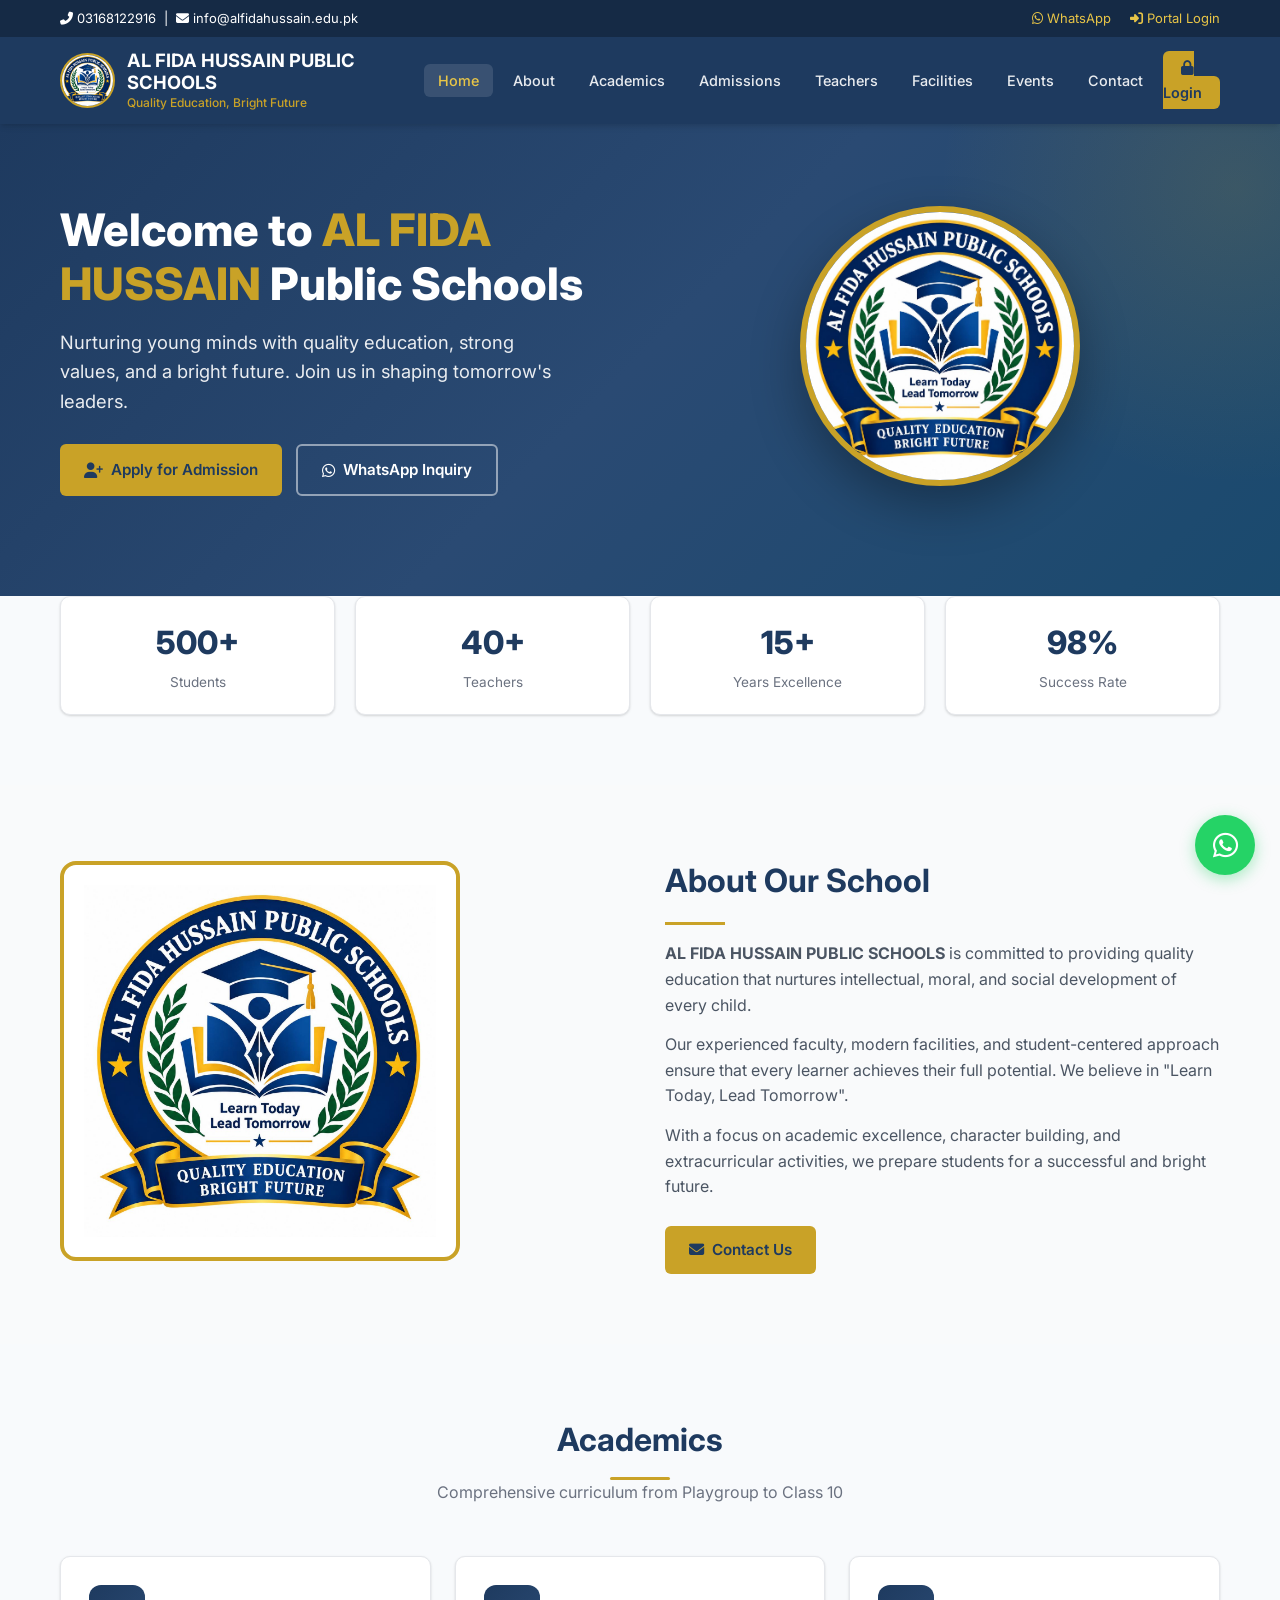
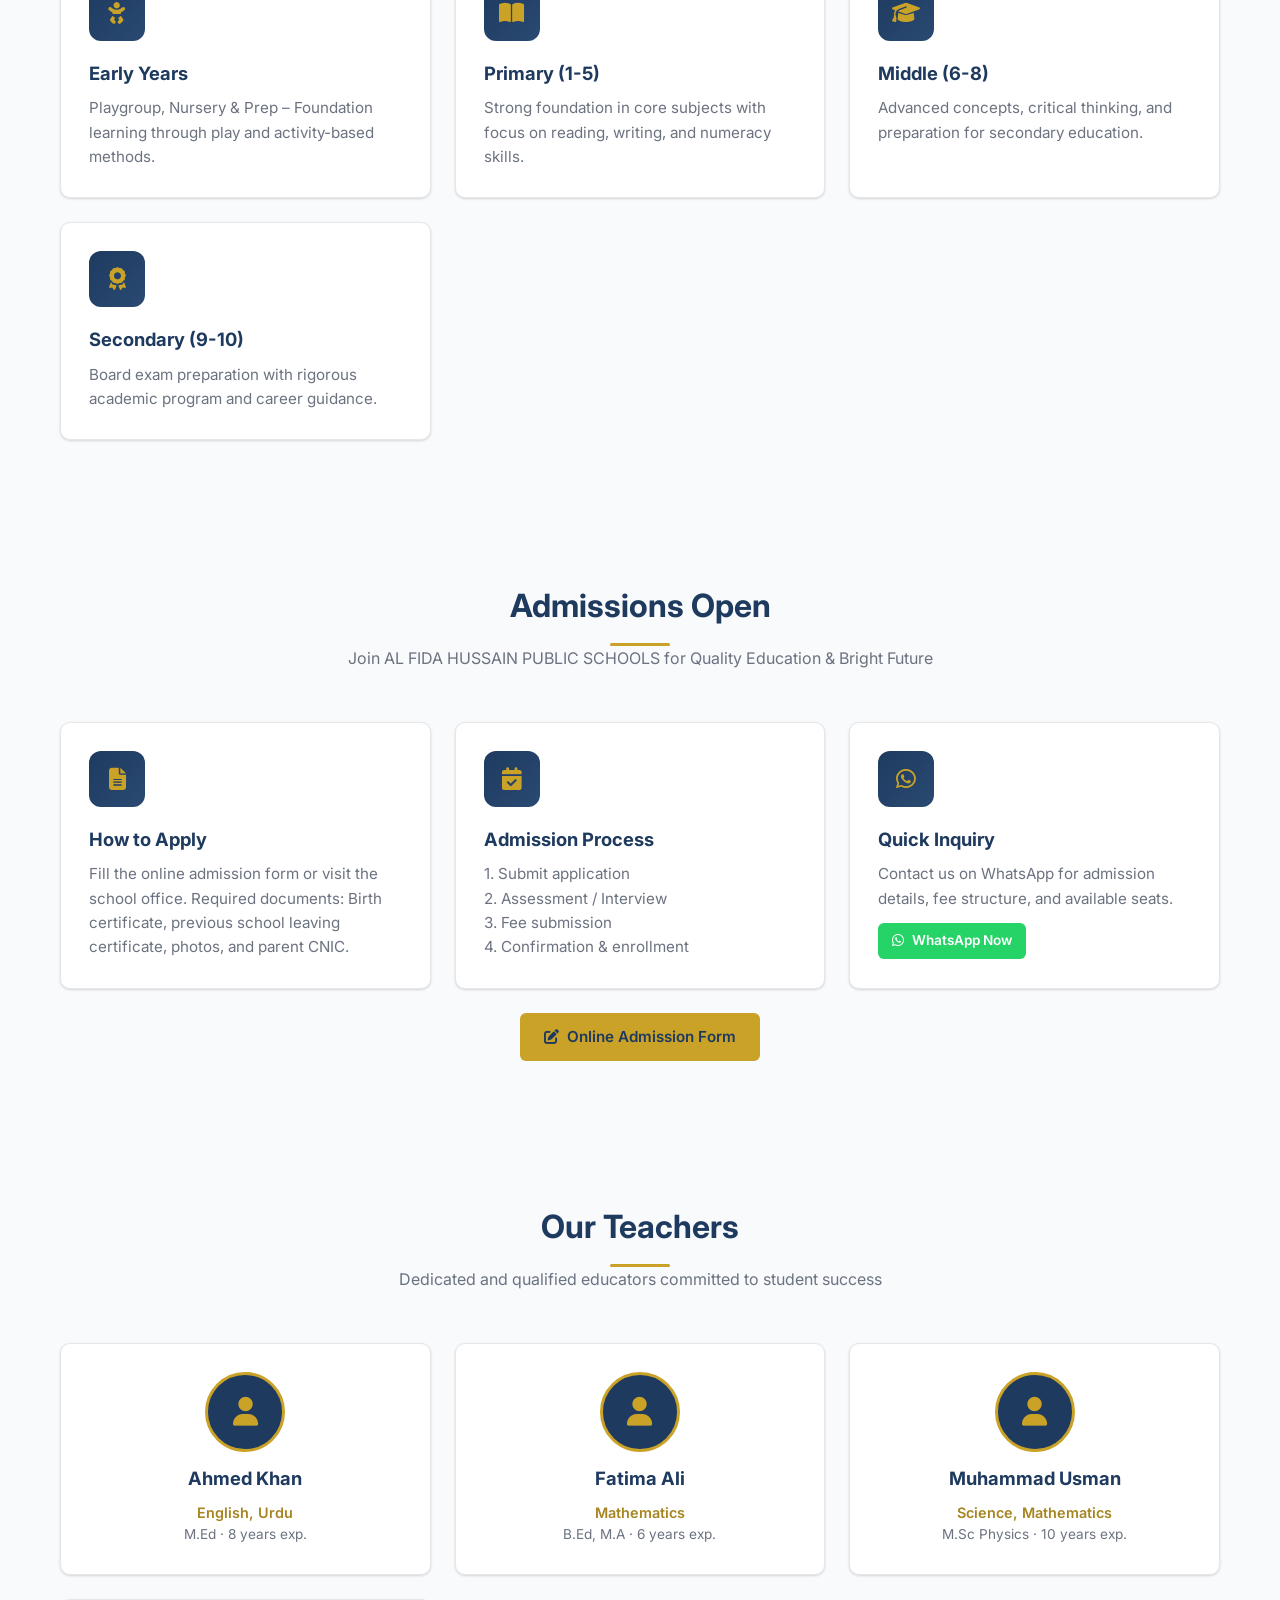
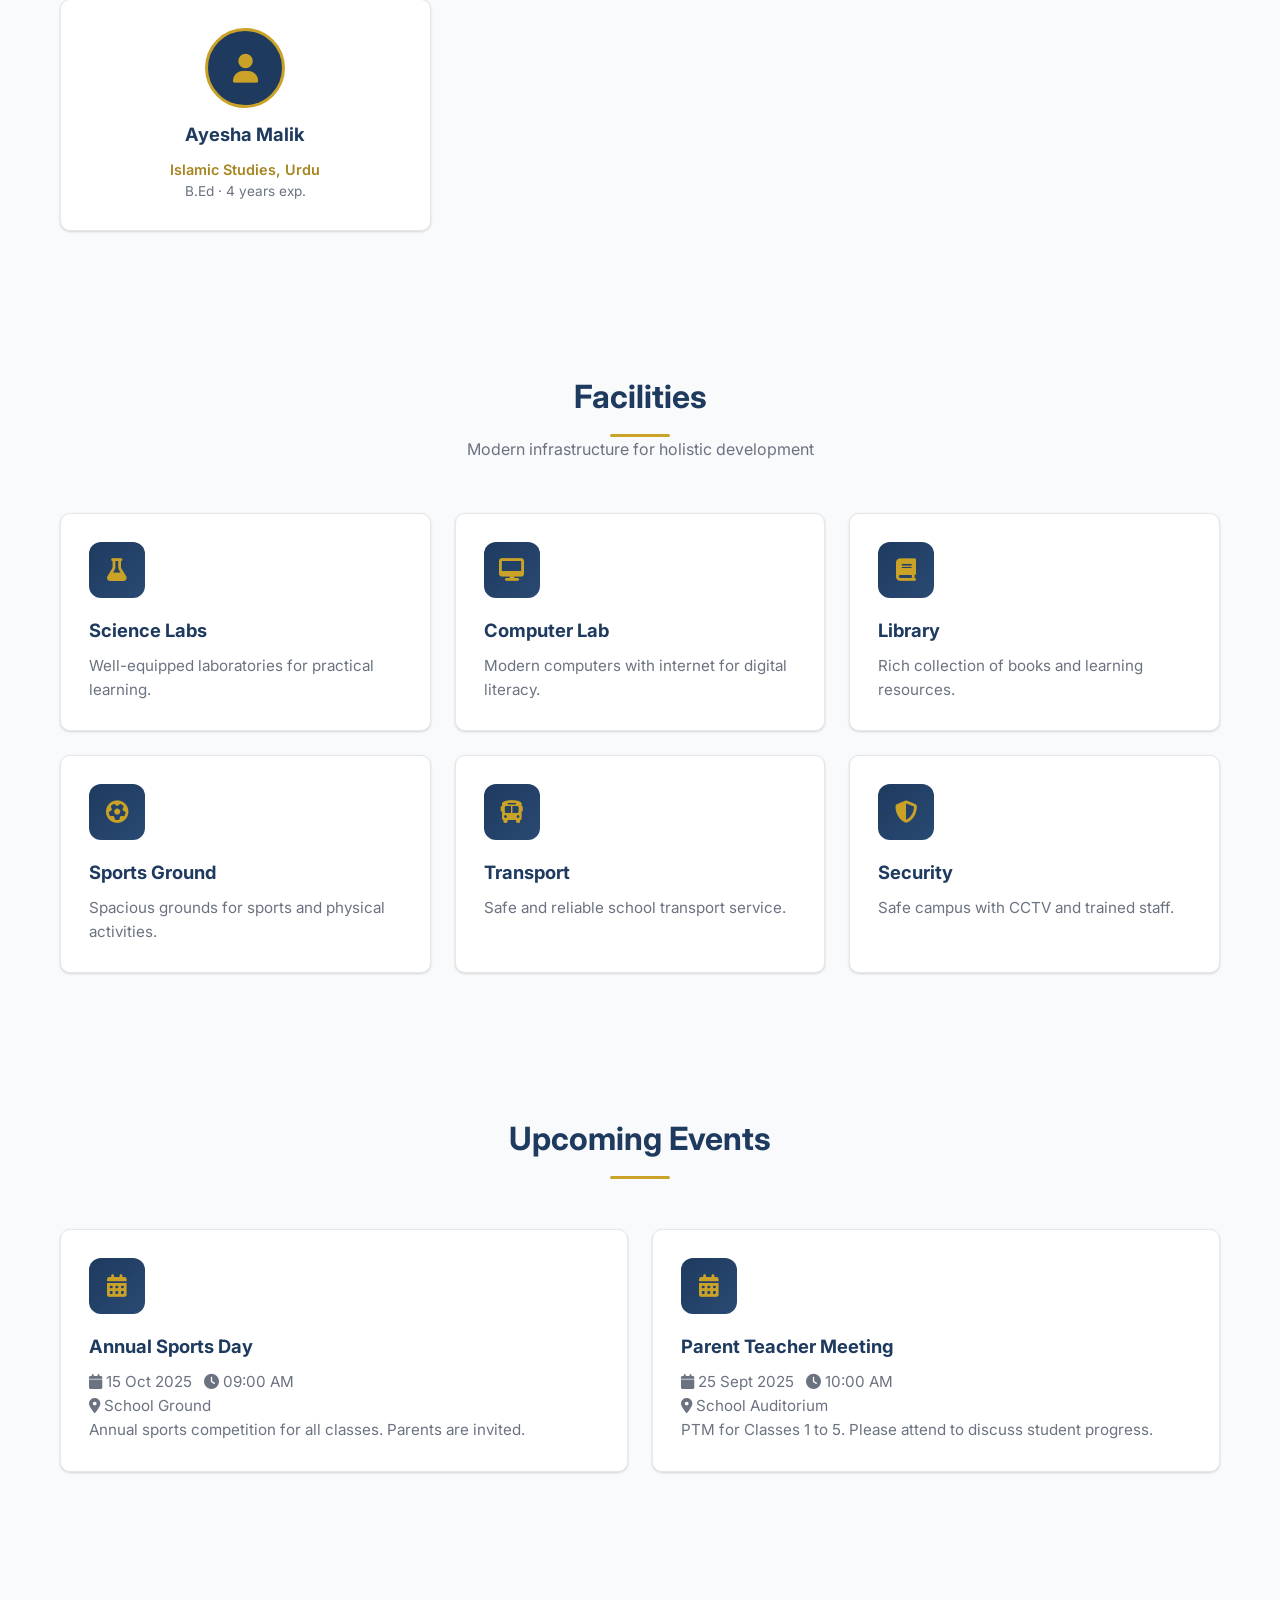
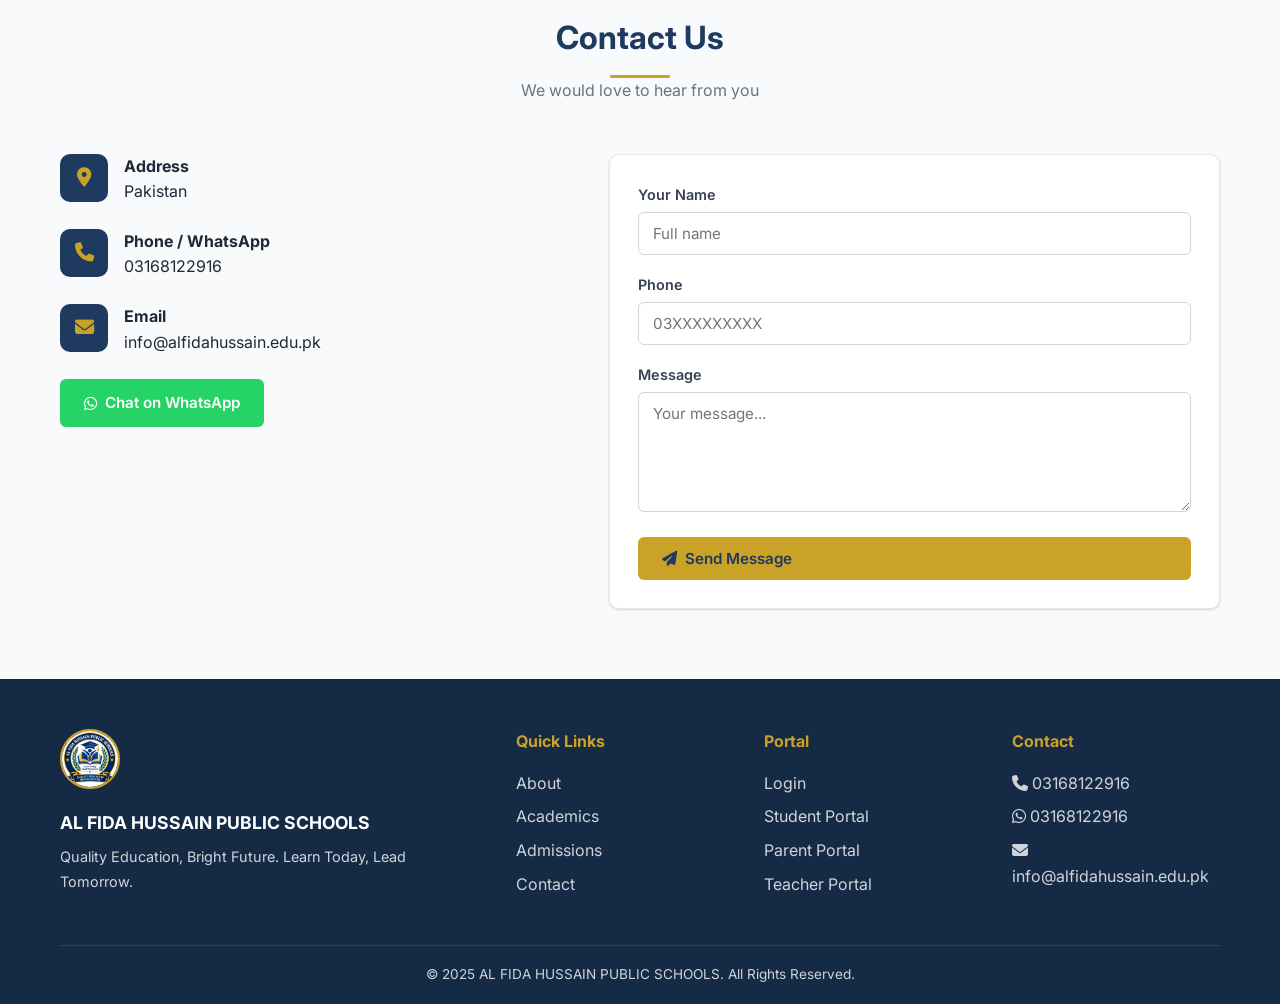
<file: index.html>
<!DOCTYPE html>
<html lang="en">
<head>
  <meta charset="UTF-8">
  <meta name="viewport" content="width=device-width, initial-scale=1.0">
  <title>AL FIDA HUSSAIN PUBLIC SCHOOLS | Quality Education, Bright Future</title>
  <meta name="description" content="AL FIDA HUSSAIN PUBLIC SCHOOLS - Quality Education, Bright Future. Admissions open.">
  <link rel="stylesheet" href="https://cdnjs.cloudflare.com/ajax/libs/font-awesome/6.5.1/css/all.min.css">
  <link href="https://fonts.googleapis.com/css2?family=Inter:wght@400;500;600;700;800&display=swap" rel="stylesheet">
  <link rel="stylesheet" href="css/style.css">
  <link rel="stylesheet" href="css/responsive.css">
</head>
<body>
  <!-- Header -->
  <header class="public-header">
    <div class="top-bar">
      <div class="container">
        <div>
          <i class="fas fa-phone-alt"></i> 03168122916 &nbsp;|&nbsp;
          <i class="fas fa-envelope"></i> info@alfidahussain.edu.pk
        </div>
        <div>
          <a href="https://wa.me/923168122916" target="_blank"><i class="fab fa-whatsapp"></i> WhatsApp</a>
          <a href="login.html"><i class="fas fa-sign-in-alt"></i> Portal Login</a>
        </div>
      </div>
    </div>
    <div class="main-nav">
      <div class="container">
        <div class="logo-area">
          <img src="assets/logo.png" alt="AL FIDA HUSSAIN PUBLIC SCHOOLS Logo">
          <div>
            <div class="school-name">AL FIDA HUSSAIN PUBLIC SCHOOLS</div>
            <div class="tagline">Quality Education, Bright Future</div>
          </div>
        </div>
        <button class="mobile-menu-btn" onclick="document.querySelector('.nav-links').classList.toggle('open')">
          <i class="fas fa-bars"></i>
        </button>
        <ul class="nav-links">
          <li><a href="#home" class="active">Home</a></li>
          <li><a href="#about">About</a></li>
          <li><a href="#academics">Academics</a></li>
          <li><a href="#admissions">Admissions</a></li>
          <li><a href="#teachers">Teachers</a></li>
          <li><a href="#facilities">Facilities</a></li>
          <li><a href="#events">Events</a></li>
          <li><a href="#contact">Contact</a></li>
          <li><a href="login.html" class="btn-login"><i class="fas fa-lock"></i> Login</a></li>
        </ul>
      </div>
    </div>
  </header>

  <!-- Hero -->
  <section class="hero" id="home">
    <div class="container">
      <div class="hero-content">
        <h1>Welcome to <span>AL FIDA HUSSAIN</span> Public Schools</h1>
        <p>Nurturing young minds with quality education, strong values, and a bright future. Join us in shaping tomorrow's leaders.</p>
        <div class="hero-buttons">
          <a href="#admissions" class="btn btn-primary"><i class="fas fa-user-plus"></i> Apply for Admission</a>
          <a href="https://wa.me/923168122916?text=Assalam-o-Alaikum%2C%20I%20want%20to%20inquire%20about%20admission%20at%20AL%20FIDA%20HUSSAIN%20PUBLIC%20SCHOOLS." target="_blank" class="btn btn-outline"><i class="fab fa-whatsapp"></i> WhatsApp Inquiry</a>
        </div>
      </div>
      <div class="hero-image">
        <img src="assets/logo.png" alt="School Logo">
      </div>
    </div>
  </section>

  <!-- Stats -->
  <section class="section" style="padding-top:0;margin-top:-40px;position:relative;z-index:2;">
    <div class="container">
      <div class="stats-row">
        <div class="stat-box">
          <div class="number">500+</div>
          <div class="label">Students</div>
        </div>
        <div class="stat-box">
          <div class="number">40+</div>
          <div class="label">Teachers</div>
        </div>
        <div class="stat-box">
          <div class="number">15+</div>
          <div class="label">Years Excellence</div>
        </div>
        <div class="stat-box">
          <div class="number">98%</div>
          <div class="label">Success Rate</div>
        </div>
      </div>
    </div>
  </section>

  <!-- About -->
  <section class="section" id="about" style="background:var(--gray-50);">
    <div class="container">
      <div class="about-grid">
        <div>
          <img src="assets/logo.png" alt="About School" style="width:100%;max-width:400px;border-radius:16px;border:4px solid var(--gold);background:white;padding:20px;">
        </div>
        <div class="about-content">
          <h2>About Our School</h2>
          <div class="line" style="width:60px;height:3px;background:var(--gold);margin-bottom:16px;"></div>
          <p><strong>AL FIDA HUSSAIN PUBLIC SCHOOLS</strong> is committed to providing quality education that nurtures intellectual, moral, and social development of every child.</p>
          <p>Our experienced faculty, modern facilities, and student-centered approach ensure that every learner achieves their full potential. We believe in "Learn Today, Lead Tomorrow".</p>
          <p>With a focus on academic excellence, character building, and extracurricular activities, we prepare students for a successful and bright future.</p>
          <a href="#contact" class="btn btn-primary" style="margin-top:12px;"><i class="fas fa-envelope"></i> Contact Us</a>
        </div>
      </div>
    </div>
  </section>

  <!-- Academics -->
  <section class="section" id="academics">
    <div class="container">
      <div class="section-header">
        <h2>Academics</h2>
        <div class="line"></div>
        <p>Comprehensive curriculum from Playgroup to Class 10</p>
      </div>
      <div class="cards-grid">
        <div class="card">
          <div class="card-icon"><i class="fas fa-baby"></i></div>
          <h3>Early Years</h3>
          <p>Playgroup, Nursery & Prep – Foundation learning through play and activity-based methods.</p>
        </div>
        <div class="card">
          <div class="card-icon"><i class="fas fa-book-open"></i></div>
          <h3>Primary (1-5)</h3>
          <p>Strong foundation in core subjects with focus on reading, writing, and numeracy skills.</p>
        </div>
        <div class="card">
          <div class="card-icon"><i class="fas fa-graduation-cap"></i></div>
          <h3>Middle (6-8)</h3>
          <p>Advanced concepts, critical thinking, and preparation for secondary education.</p>
        </div>
        <div class="card">
          <div class="card-icon"><i class="fas fa-award"></i></div>
          <h3>Secondary (9-10)</h3>
          <p>Board exam preparation with rigorous academic program and career guidance.</p>
        </div>
      </div>
    </div>
  </section>

  <!-- Admissions -->
  <section class="section" id="admissions" style="background:var(--gray-50);">
    <div class="container">
      <div class="section-header">
        <h2>Admissions Open</h2>
        <div class="line"></div>
        <p>Join AL FIDA HUSSAIN PUBLIC SCHOOLS for Quality Education & Bright Future</p>
      </div>
      <div class="cards-grid">
        <div class="card">
          <div class="card-icon"><i class="fas fa-file-alt"></i></div>
          <h3>How to Apply</h3>
          <p>Fill the online admission form or visit the school office. Required documents: Birth certificate, previous school leaving certificate, photos, and parent CNIC.</p>
        </div>
        <div class="card">
          <div class="card-icon"><i class="fas fa-calendar-check"></i></div>
          <h3>Admission Process</h3>
          <p>1. Submit application<br>2. Assessment / Interview<br>3. Fee submission<br>4. Confirmation & enrollment</p>
        </div>
        <div class="card">
          <div class="card-icon"><i class="fab fa-whatsapp"></i></div>
          <h3>Quick Inquiry</h3>
          <p>Contact us on WhatsApp for admission details, fee structure, and available seats.</p>
          <a href="https://wa.me/923168122916?text=Assalam-o-Alaikum%2C%20I%20want%20to%20inquire%20about%20admission%20at%20AL%20FIDA%20HUSSAIN%20PUBLIC%20SCHOOLS." target="_blank" class="btn btn-whatsapp btn-sm" style="margin-top:12px;"><i class="fab fa-whatsapp"></i> WhatsApp Now</a>
        </div>
      </div>
      <div class="text-center mt-3">
        <a href="login.html" class="btn btn-primary"><i class="fas fa-edit"></i> Online Admission Form</a>
      </div>
    </div>
  </section>

  <!-- Teachers -->
  <section class="section" id="teachers">
    <div class="container">
      <div class="section-header">
        <h2>Our Teachers</h2>
        <div class="line"></div>
        <p>Dedicated and qualified educators committed to student success</p>
      </div>
      <div class="cards-grid" id="teachers-preview">
        <!-- Populated by JS -->
      </div>
    </div>
  </section>

  <!-- Facilities -->
  <section class="section" id="facilities" style="background:var(--gray-50);">
    <div class="container">
      <div class="section-header">
        <h2>Facilities</h2>
        <div class="line"></div>
        <p>Modern infrastructure for holistic development</p>
      </div>
      <div class="cards-grid">
        <div class="card"><div class="card-icon"><i class="fas fa-flask"></i></div><h3>Science Labs</h3><p>Well-equipped laboratories for practical learning.</p></div>
        <div class="card"><div class="card-icon"><i class="fas fa-desktop"></i></div><h3>Computer Lab</h3><p>Modern computers with internet for digital literacy.</p></div>
        <div class="card"><div class="card-icon"><i class="fas fa-book"></i></div><h3>Library</h3><p>Rich collection of books and learning resources.</p></div>
        <div class="card"><div class="card-icon"><i class="fas fa-futbol"></i></div><h3>Sports Ground</h3><p>Spacious grounds for sports and physical activities.</p></div>
        <div class="card"><div class="card-icon"><i class="fas fa-bus"></i></div><h3>Transport</h3><p>Safe and reliable school transport service.</p></div>
        <div class="card"><div class="card-icon"><i class="fas fa-shield-alt"></i></div><h3>Security</h3><p>Safe campus with CCTV and trained staff.</p></div>
      </div>
    </div>
  </section>

  <!-- Events -->
  <section class="section" id="events">
    <div class="container">
      <div class="section-header">
        <h2>Upcoming Events</h2>
        <div class="line"></div>
      </div>
      <div class="cards-grid" id="events-preview">
        <!-- Populated by JS -->
      </div>
    </div>
  </section>

  <!-- Contact -->
  <section class="section" id="contact" style="background:var(--gray-50);">
    <div class="container">
      <div class="section-header">
        <h2>Contact Us</h2>
        <div class="line"></div>
        <p>We would love to hear from you</p>
      </div>
      <div class="contact-grid">
        <div>
          <div class="contact-info-item">
            <div class="icon"><i class="fas fa-map-marker-alt"></i></div>
            <div>
              <strong>Address</strong>
              <p>Pakistan</p>
            </div>
          </div>
          <div class="contact-info-item">
            <div class="icon"><i class="fas fa-phone"></i></div>
            <div>
              <strong>Phone / WhatsApp</strong>
              <p>03168122916</p>
            </div>
          </div>
          <div class="contact-info-item">
            <div class="icon"><i class="fas fa-envelope"></i></div>
            <div>
              <strong>Email</strong>
              <p>info@alfidahussain.edu.pk</p>
            </div>
          </div>
          <a href="https://wa.me/923168122916?text=Assalam-o-Alaikum%2C%20I%20want%20to%20contact%20AL%20FIDA%20HUSSAIN%20PUBLIC%20SCHOOLS." target="_blank" class="btn btn-whatsapp"><i class="fab fa-whatsapp"></i> Chat on WhatsApp</a>
        </div>
        <div class="card">
          <form id="contact-form" onsubmit="handleContact(event)">
            <div class="form-group">
              <label>Your Name</label>
              <input type="text" class="form-control" required placeholder="Full name">
            </div>
            <div class="form-group">
              <label>Phone</label>
              <input type="tel" class="form-control" required placeholder="03XXXXXXXXX">
            </div>
            <div class="form-group">
              <label>Message</label>
              <textarea class="form-control" required placeholder="Your message..."></textarea>
            </div>
            <button type="submit" class="btn btn-primary w-100"><i class="fas fa-paper-plane"></i> Send Message</button>
          </form>
        </div>
      </div>
    </div>
  </section>

  <!-- Footer -->
  <footer class="public-footer">
    <div class="container">
      <div class="footer-grid">
        <div class="footer-brand">
          <img src="assets/logo.png" alt="Logo">
          <h3>AL FIDA HUSSAIN PUBLIC SCHOOLS</h3>
          <p>Quality Education, Bright Future. Learn Today, Lead Tomorrow.</p>
        </div>
        <div class="footer-col">
          <h4>Quick Links</h4>
          <ul>
            <li><a href="#about">About</a></li>
            <li><a href="#academics">Academics</a></li>
            <li><a href="#admissions">Admissions</a></li>
            <li><a href="#contact">Contact</a></li>
          </ul>
        </div>
        <div class="footer-col">
          <h4>Portal</h4>
          <ul>
            <li><a href="login.html">Login</a></li>
            <li><a href="login.html">Student Portal</a></li>
            <li><a href="login.html">Parent Portal</a></li>
            <li><a href="login.html">Teacher Portal</a></li>
          </ul>
        </div>
        <div class="footer-col">
          <h4>Contact</h4>
          <ul>
            <li><i class="fas fa-phone"></i> 03168122916</li>
            <li><i class="fab fa-whatsapp"></i> 03168122916</li>
            <li><i class="fas fa-envelope"></i> info@alfidahussain.edu.pk</li>
          </ul>
        </div>
      </div>
      <div class="footer-bottom">
        &copy; 2025 AL FIDA HUSSAIN PUBLIC SCHOOLS. All Rights Reserved.
      </div>
    </div>
  </footer>

  <!-- Floating WhatsApp -->
  <a href="https://wa.me/923168122916?text=Assalam-o-Alaikum%2C%20I%20want%20to%20inquire%20about%20AL%20FIDA%20HUSSAIN%20PUBLIC%20SCHOOLS." target="_blank" class="floating-whatsapp" title="Chat on WhatsApp">
    <i class="fab fa-whatsapp"></i>
  </a>

  <script src="js/database.js"></script>
  <script src="js/app.js"></script>
  <script>
    // Load teachers preview
    document.addEventListener('DOMContentLoaded', () => {
      const teachers = getRecords(DB_KEYS.teachers).slice(0, 4);
      const container = document.getElementById('teachers-preview');
      if (container) {
        container.innerHTML = teachers.map(t => `
          <div class="card text-center">
            <div style="width:80px;height:80px;border-radius:50%;background:var(--navy);color:var(--gold);display:flex;align-items:center;justify-content:center;font-size:1.8rem;margin:0 auto 12px;border:3px solid var(--gold);">
              <i class="fas fa-user"></i>
            </div>
            <h3>${escapeHtml(t.name)}</h3>
            <p style="color:var(--gold-dark);font-weight:600;font-size:0.9rem;">${escapeHtml((t.subjects||[]).join(', '))}</p>
            <p style="font-size:0.85rem;">${escapeHtml(t.qualification)} · ${t.experience} years exp.</p>
          </div>
        `).join('');
      }

      // Events
      const events = getRecords(DB_KEYS.events).filter(e => e.status === 'upcoming').slice(0, 3);
      const evContainer = document.getElementById('events-preview');
      if (evContainer) {
        evContainer.innerHTML = events.length ? events.map(e => `
          <div class="card">
            <div class="card-icon"><i class="fas fa-calendar-alt"></i></div>
            <h3>${escapeHtml(e.title)}</h3>
            <p><i class="fas fa-calendar"></i> ${formatDate(e.date)} &nbsp; <i class="fas fa-clock"></i> ${escapeHtml(e.time || '')}</p>
            <p><i class="fas fa-map-marker-alt"></i> ${escapeHtml(e.location || '')}</p>
            <p>${escapeHtml(e.description || '')}</p>
          </div>
        `).join('') : '<p class="text-center">No upcoming events</p>';
      }
    });

    function handleContact(e) {
      e.preventDefault();
      showToast('Thank you! Your message has been received. We will contact you soon.', 'success');
      e.target.reset();
    }
  </script>
</body>
</html>
</file>
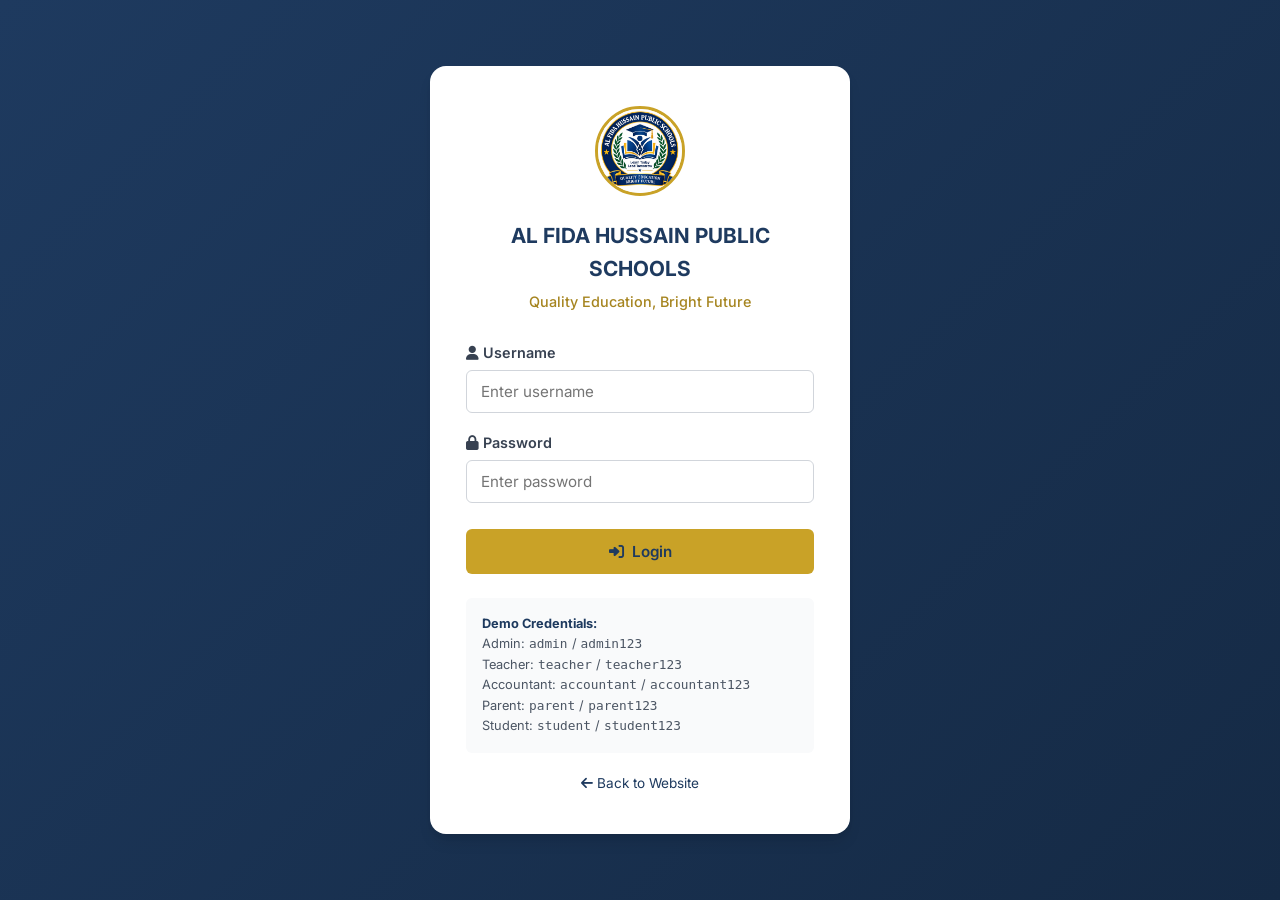
<file: accountant.html>
<!DOCTYPE html>
<html lang="en">
<head>
  <meta charset="UTF-8">
  <meta name="viewport" content="width=device-width, initial-scale=1.0">
  <title>Accountant Portal | AL FIDA HUSSAIN PUBLIC SCHOOLS</title>
  <link rel="stylesheet" href="https://cdnjs.cloudflare.com/ajax/libs/font-awesome/6.5.1/css/all.min.css">
  <link href="https://fonts.googleapis.com/css2?family=Inter:wght@400;500;600;700;800&display=swap" rel="stylesheet">
  <link rel="stylesheet" href="css/style.css">
  <link rel="stylesheet" href="css/dashboard.css">
  <link rel="stylesheet" href="css/responsive.css">
</head>
<body>
  <div class="dashboard-layout">
    <div class="sidebar-overlay" onclick="closeSidebar()"></div>
    <aside class="sidebar">
      <div class="sidebar-header">
        <img src="assets/logo.png" alt="Logo">
        <div class="info"><h2>AL FIDA HUSSAIN PUBLIC SCHOOLS</h2><span>Accountant</span></div>
      </div>
      <nav class="sidebar-nav">
        <a href="#" class="active" onclick="showAPage('dashboard')"><i class="fas fa-tachometer-alt"></i> Dashboard</a>
        <a href="#" onclick="showAPage('fees')"><i class="fas fa-money-bill-wave"></i> Fees</a>
        <a href="#" onclick="showAPage('defaulters')"><i class="fas fa-exclamation-circle"></i> Defaulters</a>
        <a href="#" onclick="showAPage('payroll')"><i class="fas fa-wallet"></i> Payroll</a>
        <a href="#" onclick="showAPage('reports')"><i class="fas fa-chart-pie"></i> Reports</a>
        <a href="#" onclick="logout()"><i class="fas fa-sign-out-alt"></i> Logout</a>
      </nav>
      <div class="sidebar-footer">
        <div class="user-info">
          <div class="user-avatar">A</div>
          <div><div class="user-name">Accountant</div><div class="user-role">Accountant</div></div>
        </div>
      </div>
    </aside>
    <div class="main-content">
      <header class="topbar">
        <div class="topbar-left">
          <button class="sidebar-toggle" onclick="toggleSidebar()"><i class="fas fa-bars"></i></button>
          <h1 id="a-title">Dashboard</h1>
        </div>
        <div class="topbar-right">
          <button class="topbar-btn" onclick="toggleTheme()"><i class="fas fa-moon"></i></button>
          <button class="topbar-btn" onclick="openSchoolWhatsApp()"><i class="fab fa-whatsapp" style="color:#25d366;"></i></button>
        </div>
      </header>
      <div class="page-content">
        <div id="a-dashboard">
          <div class="stats-grid" id="a-stats"></div>
        </div>
        <div id="a-fees" style="display:none;">
          <div class="content-card">
            <div class="content-card-header"><h3>Fee Management</h3>
              <button class="btn btn-primary btn-sm" onclick="addAFee()"><i class="fas fa-plus"></i> Add Payment</button>
            </div>
            <div class="content-card-body"><div id="a-fees-table"></div></div>
          </div>
        </div>
        <div id="a-defaulters" style="display:none;">
          <div class="content-card"><div class="content-card-header"><h3>Fee Defaulters</h3></div>
            <div class="content-card-body"><div id="a-def-table"></div></div>
          </div>
        </div>
        <div id="a-payroll" style="display:none;">
          <div class="content-card"><div class="content-card-header"><h3>Payroll</h3></div>
            <div class="content-card-body"><div id="a-payroll-table"></div></div>
          </div>
        </div>
        <div id="a-reports" style="display:none;">
          <div class="content-card"><div class="content-card-header"><h3>Reports</h3></div>
            <div class="content-card-body">
              <button class="btn btn-primary" onclick="exportToCSV(generateFeeReport(),'fees.csv')"><i class="fas fa-file-csv"></i> Export Fees</button>
              <button class="btn btn-primary" style="margin-left:8px;" onclick="exportToCSV(generateDefaulterReport(),'defaulters.csv')"><i class="fas fa-file-csv"></i> Export Defaulters</button>
            </div>
          </div>
        </div>
      </div>
    </div>
  </div>
  <div class="modal-overlay" id="modal-receipt">
    <div class="modal modal-lg">
      <div class="modal-header"><h3>Fee Receipt</h3><button class="modal-close" onclick="closeModal('modal-receipt')">&times;</button></div>
      <div class="modal-body" id="receipt-content"></div>
      <div class="modal-footer no-print">
        <button class="btn" style="background:var(--gray-200);" onclick="closeModal('modal-receipt')">Close</button>
        <button class="btn btn-primary" onclick="printElement('receipt-content','Fee Receipt')"><i class="fas fa-print"></i> Print</button>
      </div>
    </div>
  </div>
  <a href="https://wa.me/923168122916" target="_blank" class="floating-whatsapp"><i class="fab fa-whatsapp"></i></a>
  <script src="js/database.js"></script>
  <script src="js/auth.js"></script>
  <script src="js/app.js"></script>
  <script src="js/students.js"></script>
  <script src="js/fees.js"></script>
  <script src="js/reports.js"></script>
  <script src="js/whatsapp.js"></script>
  <script>
    if (!requireAuth(['accountant'])) {}
    function showAPage(page) {
      ['dashboard','fees','defaulters','payroll','reports'].forEach(function(p){
        var el = document.getElementById('a-'+p); if(el) el.style.display = p===page?'block':'none';
      });
      document.getElementById('a-title').textContent = page.charAt(0).toUpperCase()+page.slice(1);
      closeSidebar();
      if(page==='dashboard') loadADash();
      if(page==='fees') renderFeesTable('a-fees-table',{});
      if(page==='defaulters') loadADef();
      if(page==='payroll') loadAPayroll();
    }
    function loadADash() {
      var pending = getPendingFees();
      var today = getTodayCollection();
      var allFees = getAllFees();
      var totalPaid = allFees.reduce(function(s,f){return s+f.paid;},0);
      document.getElementById('a-stats').innerHTML =
        '<div class="stat-card"><div class="icon orange"><i class="fas fa-exclamation"></i></div><div class="info"><h3>'+pending.length+'</h3><p>Pending Fees</p></div></div>'+
        '<div class="stat-card"><div class="icon green"><i class="fas fa-coins"></i></div><div class="info"><h3>'+formatCurrency(today)+'</h3><p>Today Collection</p></div></div>'+
        '<div class="stat-card"><div class="icon blue"><i class="fas fa-money-bill"></i></div><div class="info"><h3>'+formatCurrency(totalPaid)+'</h3><p>Total Collected</p></div></div>'+
        '<div class="stat-card"><div class="icon red"><i class="fas fa-hourglass"></i></div><div class="info"><h3>'+formatCurrency(pending.reduce(function(s,f){return s+f.remaining;},0))+'</h3><p>Outstanding</p></div></div>';
    }
    function addAFee() {
      var stuId = prompt('Student ID (e.g. STU_001):'); if(!stuId) return;
      var student = getStudentById(stuId); if(!student){showToast('Not found','error');return;}
      var month = prompt('Month:','September 2025')||'September 2025';
      var tuition = parseInt(prompt('Tuition:','3500'))||0;
      var paid = parseInt(prompt('Paid:',String(tuition)))||0;
      addFee({studentId:student.id,studentName:student.name,fatherName:student.fatherName,className:student.className,section:student.section,month:month,tuitionFee:tuition,admissionFee:0,examFee:0,transportFee:0,otherFee:0,discount:0,fine:0,paid:paid});
      showToast('Payment recorded'); renderFeesTable('a-fees-table',{});
    }
    function viewFeeReceipt(id) {
      var fee = getRecordById(DB_KEYS.fees,id); if(!fee) return;
      document.getElementById('receipt-content').innerHTML = generateFeeReceiptHTML(fee);
      openModal('modal-receipt');
    }
    function editFee(id) {
      var fee = getRecordById(DB_KEYS.fees,id); if(!fee) return;
      var paid = parseInt(prompt('Paid Amount:',fee.paid)); if(isNaN(paid)) return;
      updateFee(id,Object.assign({},fee,{paid:paid})); showToast('Updated'); renderFeesTable('a-fees-table',{});
    }
    function loadADef() {
      var fees = getPendingFees();
      document.getElementById('a-def-table').innerHTML = fees.length ?
        '<div class="table-responsive"><table class="data-table"><thead><tr><th>Student</th><th>Class</th><th>Month</th><th>Remaining</th><th>WhatsApp</th></tr></thead><tbody>'+
        fees.map(function(f){return '<tr><td>'+escapeHtml(f.studentName)+'</td><td>'+escapeHtml(f.className)+'</td><td>'+escapeHtml(f.month)+'</td><td>'+formatCurrency(f.remaining)+'</td><td><button class="btn btn-sm btn-whatsapp" onclick="sendFeeReminder(\''+f.id+'\')"><i class="fab fa-whatsapp"></i></button></td></tr>';}).join('')+'</tbody></table></div>' : '<p>No defaulters</p>';
    }
    function loadAPayroll() {
      var payroll = getRecords(DB_KEYS.payroll);
      document.getElementById('a-payroll-table').innerHTML = '<div class="table-responsive"><table class="data-table"><thead><tr><th>Teacher</th><th>Month</th><th>Net Salary</th><th>Status</th></tr></thead><tbody>'+
        payroll.map(function(p){return '<tr><td>'+escapeHtml(p.teacherName)+'</td><td>'+escapeHtml(p.month)+'</td><td>'+formatCurrency(p.netSalary)+'</td><td><span class="badge badge-success">'+p.status+'</span></td></tr>';}).join('')+'</tbody></table></div>';
    }
    document.addEventListener('DOMContentLoaded', loadADash);
  </script>
</body>
</html>
</file>
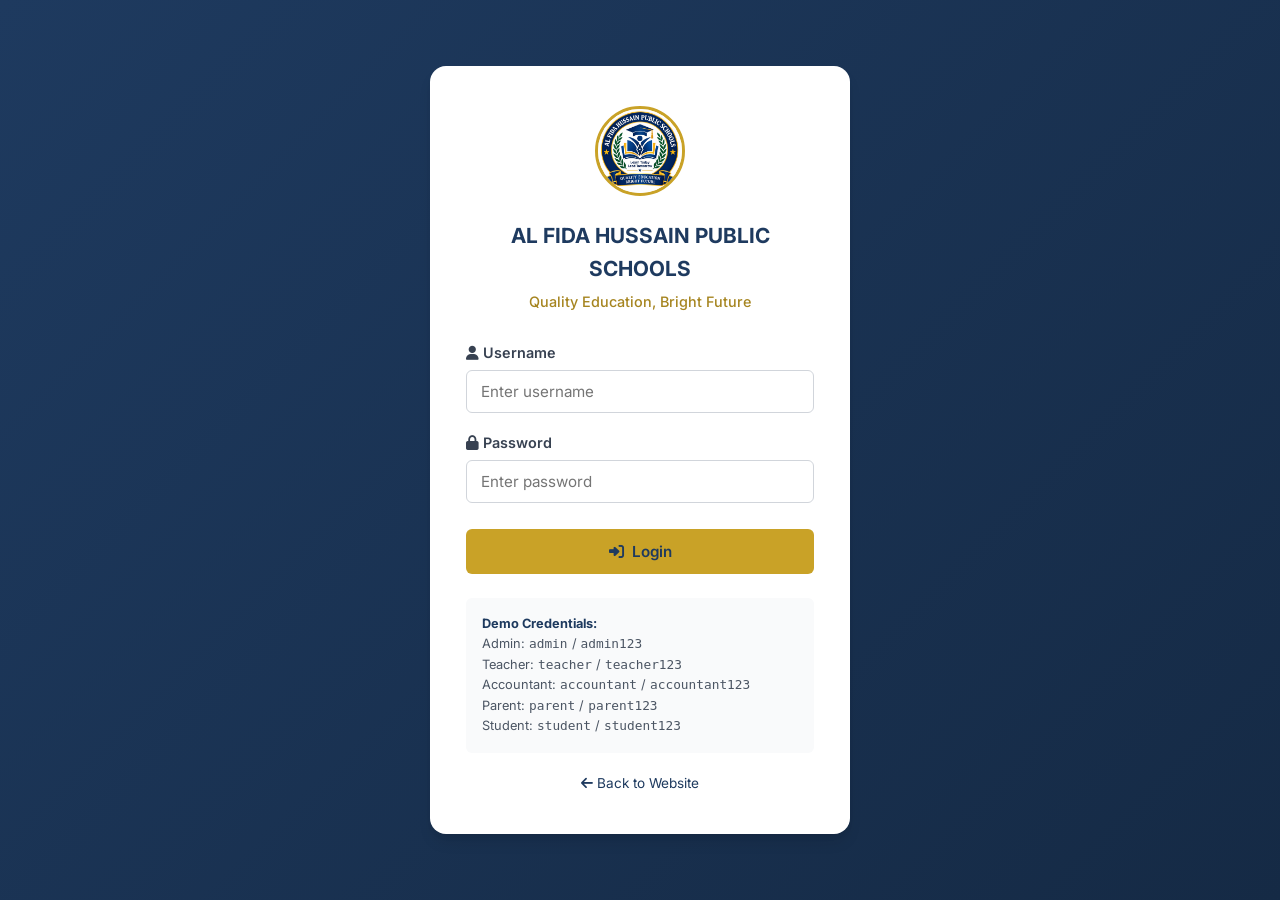
<file: login.html>
<!DOCTYPE html>
<html lang="en">
<head>
  <meta charset="UTF-8">
  <meta name="viewport" content="width=device-width, initial-scale=1.0">
  <title>Login | AL FIDA HUSSAIN PUBLIC SCHOOLS</title>
  <link rel="stylesheet" href="https://cdnjs.cloudflare.com/ajax/libs/font-awesome/6.5.1/css/all.min.css">
  <link href="https://fonts.googleapis.com/css2?family=Inter:wght@400;500;600;700;800&display=swap" rel="stylesheet">
  <link rel="stylesheet" href="css/style.css">
  <link rel="stylesheet" href="css/responsive.css">
</head>
<body>
  <div class="login-page">
    <div class="login-card">
      <img src="assets/logo.png" alt="Logo" class="logo">
      <h1>AL FIDA HUSSAIN PUBLIC SCHOOLS</h1>
      <p class="tagline">Quality Education, Bright Future</p>
      
      <form id="login-form" onsubmit="handleLogin(event)">
        <div class="form-group">
          <label><i class="fas fa-user"></i> Username</label>
          <input type="text" id="username" class="form-control" required placeholder="Enter username" autocomplete="username">
        </div>
        <div class="form-group">
          <label><i class="fas fa-lock"></i> Password</label>
          <input type="password" id="password" class="form-control" required placeholder="Enter password" autocomplete="current-password">
        </div>
        <button type="submit" class="btn btn-primary"><i class="fas fa-sign-in-alt"></i> Login</button>
      </form>

      <div id="login-error" style="display:none;margin-top:12px;padding:10px;background:#fee2e2;color:#991b1b;border-radius:6px;font-size:0.9rem;"></div>

      <div class="demo-credentials">
        <strong>Demo Credentials:</strong><br>
        Admin: <code>admin</code> / <code>admin123</code><br>
        Teacher: <code>teacher</code> / <code>teacher123</code><br>
        Accountant: <code>accountant</code> / <code>accountant123</code><br>
        Parent: <code>parent</code> / <code>parent123</code><br>
        Student: <code>student</code> / <code>student123</code>
      </div>

      <p style="margin-top:20px;font-size:0.85rem;">
        <a href="index.html" style="color:var(--navy);"><i class="fas fa-arrow-left"></i> Back to Website</a>
      </p>
    </div>
  </div>

  <script src="js/database.js"></script>
  <script src="js/auth.js"></script>
  <script src="js/app.js"></script>
  <script>
    // Redirect if already logged in
    const session = getSession();
    if (session) {
      redirectToDashboard(session.role);
    }

    function handleLogin(e) {
      e.preventDefault();
      const username = document.getElementById('username').value.trim();
      const password = document.getElementById('password').value;
      const result = login(username, password);
      const errEl = document.getElementById('login-error');
      if (result.success) {
        errEl.style.display = 'none';
        showToast('Login successful! Redirecting...', 'success');
        setTimeout(() => redirectToDashboard(result.user.role), 800);
      } else {
        errEl.textContent = result.message;
        errEl.style.display = 'block';
      }
    }
  </script>
</body>
</html>
</file>
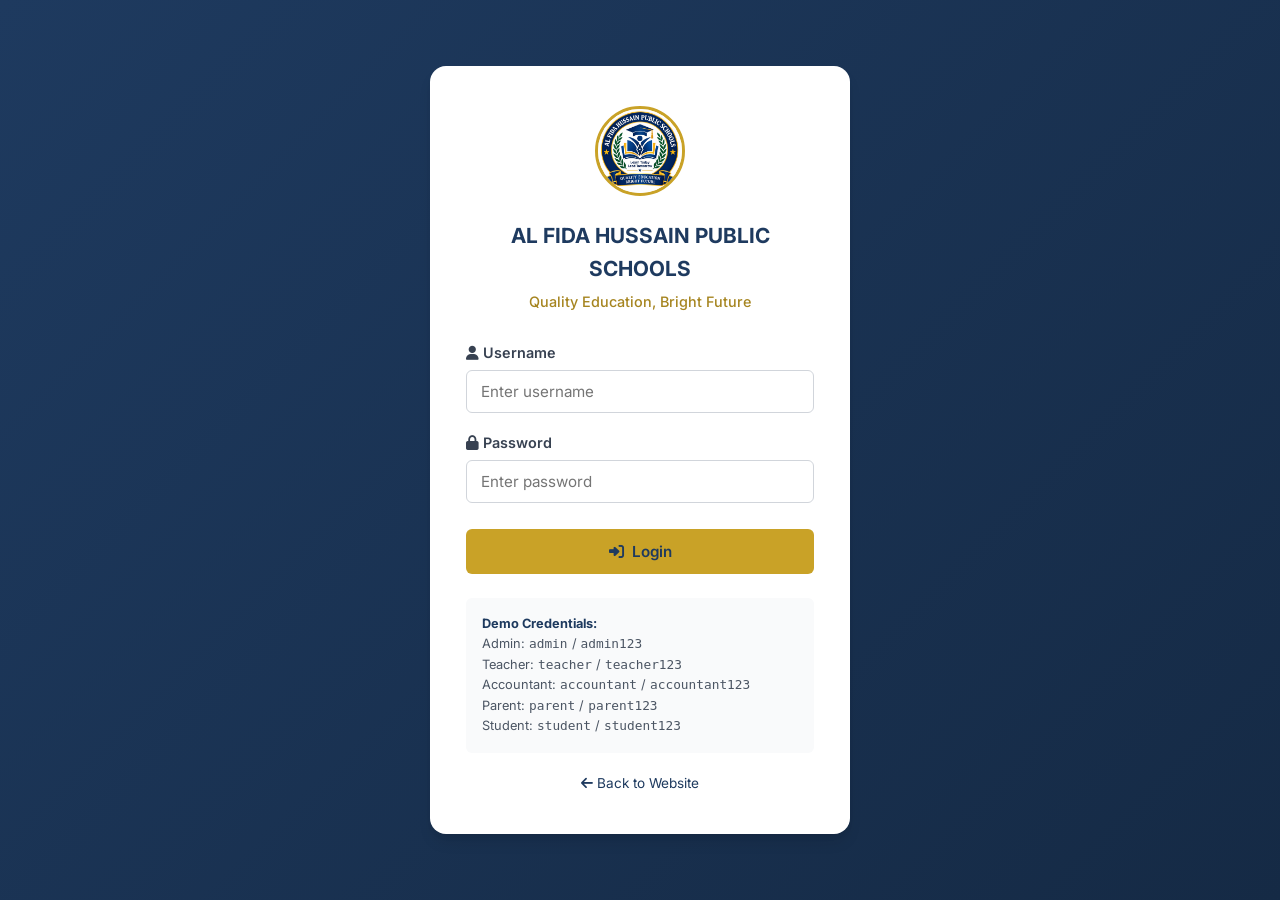
<file: parent.html>
<!DOCTYPE html>
<html lang="en">
<head>
  <meta charset="UTF-8">
  <meta name="viewport" content="width=device-width, initial-scale=1.0">
  <title>Parent Portal | AL FIDA HUSSAIN PUBLIC SCHOOLS</title>
  <link rel="stylesheet" href="https://cdnjs.cloudflare.com/ajax/libs/font-awesome/6.5.1/css/all.min.css">
  <link href="https://fonts.googleapis.com/css2?family=Inter:wght@400;500;600;700;800&display=swap" rel="stylesheet">
  <link rel="stylesheet" href="css/style.css">
  <link rel="stylesheet" href="css/dashboard.css">
  <link rel="stylesheet" href="css/responsive.css">
</head>
<body>
  <div class="dashboard-layout">
    <div class="sidebar-overlay" onclick="closeSidebar()"></div>
    <aside class="sidebar">
      <div class="sidebar-header">
        <img src="assets/logo.png" alt="Logo">
        <div class="info"><h2>AL FIDA HUSSAIN PUBLIC SCHOOLS</h2><span>Parent Portal</span></div>
      </div>
      <nav class="sidebar-nav">
        <a href="#" class="active" onclick="showPPage('dashboard')"><i class="fas fa-tachometer-alt"></i> Dashboard</a>
        <a href="#" onclick="showPPage('children')"><i class="fas fa-child"></i> My Children</a>
        <a href="#" onclick="showPPage('attendance')"><i class="fas fa-calendar-check"></i> Attendance</a>
        <a href="#" onclick="showPPage('fees')"><i class="fas fa-money-bill"></i> Fees</a>
        <a href="#" onclick="showPPage('results')"><i class="fas fa-chart-bar"></i> Results</a>
        <a href="#" onclick="showPPage('homework')"><i class="fas fa-book"></i> Homework</a>
        <a href="#" onclick="showPPage('notices')"><i class="fas fa-bullhorn"></i> Notices</a>
        <a href="#" onclick="logout()"><i class="fas fa-sign-out-alt"></i> Logout</a>
      </nav>
      <div class="sidebar-footer">
        <div class="user-info">
          <div class="user-avatar">P</div>
          <div><div class="user-name" id="p-name">Parent</div><div class="user-role">Parent</div></div>
        </div>
      </div>
    </aside>
    <div class="main-content">
      <header class="topbar">
        <div class="topbar-left">
          <button class="sidebar-toggle" onclick="toggleSidebar()"><i class="fas fa-bars"></i></button>
          <h1 id="p-title">Dashboard</h1>
        </div>
        <div class="topbar-right">
          <button class="topbar-btn" onclick="toggleTheme()"><i class="fas fa-moon"></i></button>
          <a href="https://wa.me/923168122916?text=Assalam-o-Alaikum%2C%20Parent%20inquiry" target="_blank" class="topbar-btn"><i class="fab fa-whatsapp" style="color:#25d366;"></i></a>
        </div>
      </header>
      <div class="page-content">
        <div id="p-dashboard">
          <div class="stats-grid" id="p-stats"></div>
          <div class="content-card"><div class="content-card-header"><h3>My Children</h3></div>
            <div class="content-card-body" id="p-children-cards"></div>
          </div>
        </div>
        <div id="p-children" style="display:none;"><div class="content-card"><div class="content-card-header"><h3>My Children</h3></div><div class="content-card-body" id="p-children-list"></div></div></div>
        <div id="p-attendance" style="display:none;"><div class="content-card"><div class="content-card-header"><h3>Attendance</h3></div><div class="content-card-body" id="p-att-list"></div></div></div>
        <div id="p-fees" style="display:none;"><div class="content-card"><div class="content-card-header"><h3>Fee Status</h3></div><div class="content-card-body" id="p-fee-list"></div></div></div>
        <div id="p-results" style="display:none;"><div class="content-card"><div class="content-card-header"><h3>Results</h3></div><div class="content-card-body" id="p-result-list"></div></div></div>
        <div id="p-homework" style="display:none;"><div class="content-card"><div class="content-card-header"><h3>Homework</h3></div><div class="content-card-body" id="p-hw-list"></div></div></div>
        <div id="p-notices" style="display:none;"><div class="content-card"><div class="content-card-header"><h3>Notices</h3></div><div class="content-card-body" id="p-notice-list"></div></div></div>
      </div>
    </div>
  </div>
  <a href="https://wa.me/923168122916" target="_blank" class="floating-whatsapp"><i class="fab fa-whatsapp"></i></a>
  <script src="js/database.js"></script>
  <script src="js/auth.js"></script>
  <script src="js/app.js"></script>
  <script src="js/students.js"></script>
  <script src="js/fees.js"></script>
  <script src="js/results.js"></script>
  <script src="js/homework.js"></script>
  <script src="js/attendance.js"></script>
  <script>
    if (!requireAuth(['parent'])) {}
    var sess = getCurrentUser();
    if (sess) document.getElementById('p-name').textContent = sess.name;
    var parentId = sess ? sess.parentId : 'PAR_001';
    var parent = getParentById(parentId) || getAllParents()[0];
    var children = parent ? (parent.children||[]).map(function(id){return getStudentById(id);}).filter(Boolean) : getAllStudents().slice(0,2);

    function showPPage(page) {
      ['dashboard','children','attendance','fees','results','homework','notices'].forEach(function(p){
        var el = document.getElementById('p-'+p); if(el) el.style.display = p===page?'block':'none';
      });
      document.getElementById('p-title').textContent = page.charAt(0).toUpperCase()+page.slice(1);
      closeSidebar();
      if(page==='dashboard') loadPDash();
      if(page==='children') loadPChildren();
      if(page==='attendance') loadPAtt();
      if(page==='fees') loadPFees();
      if(page==='results') loadPResults();
      if(page==='homework') loadPHomework();
      if(page==='notices') loadPNotices();
    }
    function loadPDash() {
      document.getElementById('p-stats').innerHTML =
        '<div class="stat-card"><div class="icon blue"><i class="fas fa-child"></i></div><div class="info"><h3>'+children.length+'</h3><p>Children</p></div></div>'+
        '<div class="stat-card"><div class="icon orange"><i class="fas fa-money-bill"></i></div><div class="info"><h3>'+getPendingFees().filter(function(f){return children.some(function(c){return c.id===f.studentId;});}).length+'</h3><p>Pending Fees</p></div></div>';
      document.getElementById('p-children-cards').innerHTML = children.map(function(c){
        return '<div class="card" style="margin-bottom:12px;"><strong>'+escapeHtml(c.name)+'</strong> - '+escapeHtml(c.className)+' '+escapeHtml(c.section)+
          ' | Attendance: '+getStudentAttendancePercentage(c.id)+'%</div>';
      }).join('');
    }
    function loadPChildren() {
      document.getElementById('p-children-list').innerHTML = children.map(function(c){
        return '<div class="card" style="margin-bottom:12px;"><h3>'+escapeHtml(c.name)+'</h3><p>Class: '+escapeHtml(c.className)+'-'+escapeHtml(c.section)+' | Roll: '+c.rollNo+
          '</p><p>Admission: '+escapeHtml(c.admissionNo)+'</p></div>';
      }).join('');
    }
    function loadPAtt() {
      var html = '';
      children.forEach(function(c){
        var records = getRecords(DB_KEYS.attendance).filter(function(a){return a.studentId===c.id;}).slice(0,10);
        html += '<h4>'+escapeHtml(c.name)+' ('+getStudentAttendancePercentage(c.id)+'%)</h4>';
        html += records.map(function(r){return '<span class="badge badge-'+(r.status==='present'?'success':r.status==='absent'?'danger':'warning')+'" style="margin:2px;">'+r.date+': '+r.status+'</span>';}).join(' ')+'<br><br>';
      });
      document.getElementById('p-att-list').innerHTML = html || '<p>No records</p>';
    }
    function loadPFees() {
      var fees = getAllFees().filter(function(f){return children.some(function(c){return c.id===f.studentId;});});
      document.getElementById('p-fee-list').innerHTML = fees.length ? '<div class="table-responsive"><table class="data-table"><thead><tr><th>Student</th><th>Month</th><th>Total</th><th>Paid</th><th>Remaining</th><th>Status</th></tr></thead><tbody>'+
        fees.map(function(f){return '<tr><td>'+escapeHtml(f.studentName)+'</td><td>'+escapeHtml(f.month)+'</td><td>'+formatCurrency(f.total)+'</td><td>'+formatCurrency(f.paid)+'</td><td>'+formatCurrency(f.remaining)+'</td><td><span class="badge badge-'+(f.status==='paid'?'success':'danger')+'">'+f.status+'</span></td></tr>';}).join('')+'</tbody></table></div>' : '<p>No fee records</p>';
    }
    function loadPResults() {
      var results = getAllResults().filter(function(r){return children.some(function(c){return c.id===r.studentId;});});
      document.getElementById('p-result-list').innerHTML = results.length ? '<div class="table-responsive"><table class="data-table"><thead><tr><th>Student</th><th>Exam</th><th>Subject</th><th>Marks</th><th>Grade</th></tr></thead><tbody>'+
        results.map(function(r){return '<tr><td>'+escapeHtml(r.studentName)+'</td><td>'+escapeHtml(r.examName)+'</td><td>'+escapeHtml(r.subject)+'</td><td>'+r.obtainedMarks+'/'+r.totalMarks+'</td><td>'+r.grade+'</td></tr>';}).join('')+'</tbody></table></div>' : '<p>No results</p>';
    }
    function loadPHomework() {
      renderHomeworkTable('p-hw-list');
    }
    function loadPNotices() {
      var notices = getRecords(DB_KEYS.notices).filter(function(n){return n.published;});
      document.getElementById('p-notice-list').innerHTML = notices.map(function(n){
        return '<div class="card" style="margin-bottom:10px;"><strong>'+escapeHtml(n.title)+'</strong><p style="font-size:0.9rem;">'+escapeHtml(n.content)+'</p><small>'+formatDate(n.date)+'</small></div>';
      }).join('') || '<p>No notices</p>';
    }
    document.addEventListener('DOMContentLoaded', loadPDash);
  </script>
</body>
</html>
</file>
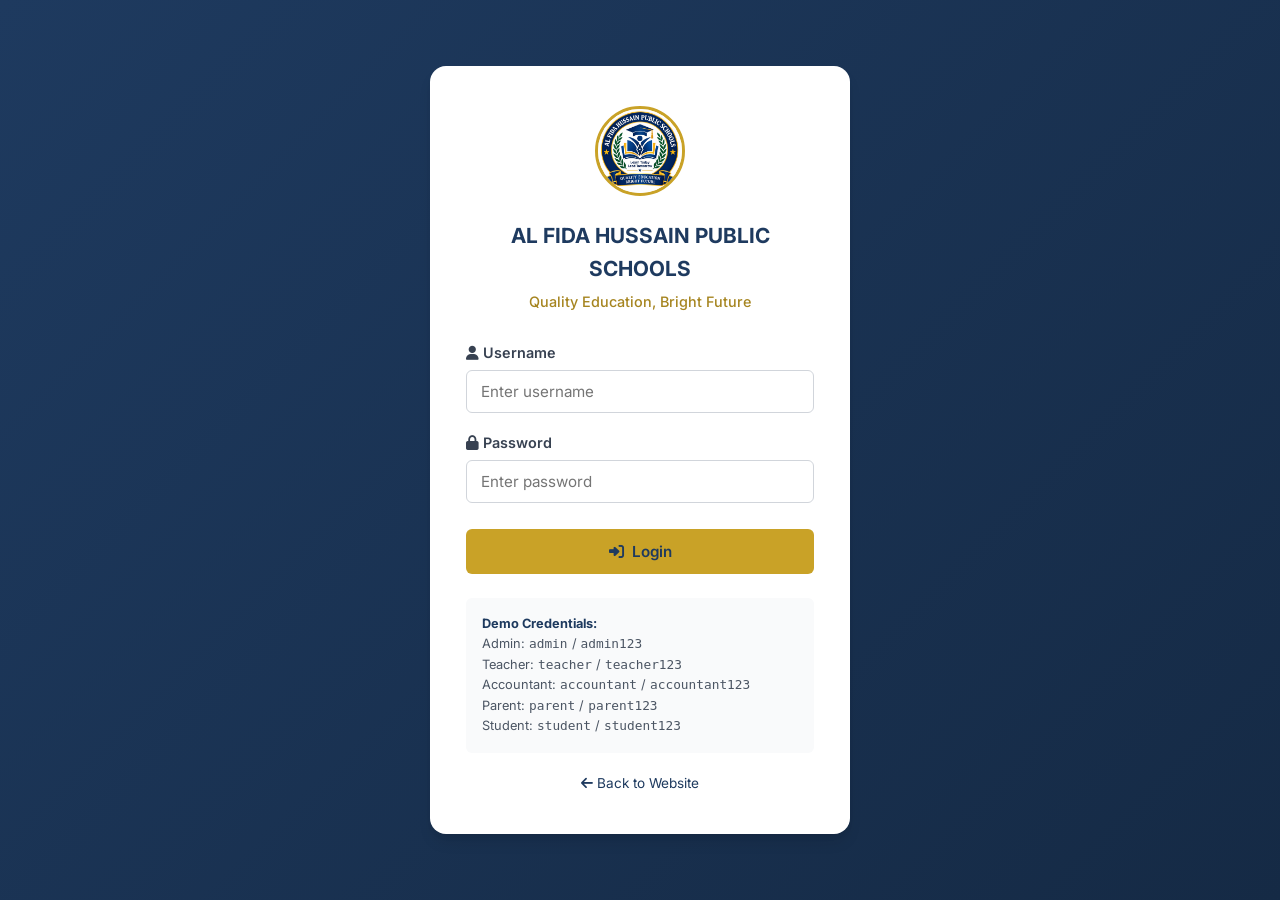
<file: student.html>
<!DOCTYPE html>
<html lang="en">
<head>
  <meta charset="UTF-8">
  <meta name="viewport" content="width=device-width, initial-scale=1.0">
  <title>Student Portal | AL FIDA HUSSAIN PUBLIC SCHOOLS</title>
  <link rel="stylesheet" href="https://cdnjs.cloudflare.com/ajax/libs/font-awesome/6.5.1/css/all.min.css">
  <link href="https://fonts.googleapis.com/css2?family=Inter:wght@400;500;600;700;800&display=swap" rel="stylesheet">
  <link rel="stylesheet" href="css/style.css">
  <link rel="stylesheet" href="css/dashboard.css">
  <link rel="stylesheet" href="css/responsive.css">
</head>
<body>
  <div class="dashboard-layout">
    <div class="sidebar-overlay" onclick="closeSidebar()"></div>
    <aside class="sidebar">
      <div class="sidebar-header">
        <img src="assets/logo.png" alt="Logo">
        <div class="info"><h2>AL FIDA HUSSAIN PUBLIC SCHOOLS</h2><span>Student Portal</span></div>
      </div>
      <nav class="sidebar-nav">
        <a href="#" class="active" onclick="showSPage('dashboard')"><i class="fas fa-tachometer-alt"></i> Dashboard</a>
        <a href="#" onclick="showSPage('profile')"><i class="fas fa-user"></i> My Profile</a>
        <a href="#" onclick="showSPage('attendance')"><i class="fas fa-calendar-check"></i> Attendance</a>
        <a href="#" onclick="showSPage('results')"><i class="fas fa-chart-bar"></i> Results</a>
        <a href="#" onclick="showSPage('homework')"><i class="fas fa-book"></i> Homework</a>
        <a href="#" onclick="showSPage('timetable')"><i class="fas fa-clock"></i> Timetable</a>
        <a href="#" onclick="logout()"><i class="fas fa-sign-out-alt"></i> Logout</a>
      </nav>
      <div class="sidebar-footer">
        <div class="user-info">
          <div class="user-avatar">S</div>
          <div><div class="user-name" id="s-name">Student</div><div class="user-role">Student</div></div>
        </div>
      </div>
    </aside>
    <div class="main-content">
      <header class="topbar">
        <div class="topbar-left">
          <button class="sidebar-toggle" onclick="toggleSidebar()"><i class="fas fa-bars"></i></button>
          <h1 id="s-title">Dashboard</h1>
        </div>
        <div class="topbar-right">
          <button class="topbar-btn" onclick="toggleTheme()"><i class="fas fa-moon"></i></button>
        </div>
      </header>
      <div class="page-content">
        <div id="s-dashboard">
          <div class="stats-grid" id="s-stats"></div>
          <div class="content-card"><div class="content-card-header"><h3>Welcome</h3></div>
            <div class="content-card-body" id="s-welcome"></div>
          </div>
        </div>
        <div id="s-profile" style="display:none;"><div class="content-card"><div class="content-card-header"><h3>My Profile</h3></div><div class="content-card-body" id="s-profile-body"></div></div></div>
        <div id="s-attendance" style="display:none;"><div class="content-card"><div class="content-card-header"><h3>Attendance</h3></div><div class="content-card-body" id="s-att-body"></div></div></div>
        <div id="s-results" style="display:none;"><div class="content-card"><div class="content-card-header"><h3>Results</h3></div><div class="content-card-body" id="s-result-body"></div></div></div>
        <div id="s-homework" style="display:none;"><div class="content-card"><div class="content-card-header"><h3>Homework</h3></div><div class="content-card-body" id="s-hw-body"></div></div></div>
        <div id="s-timetable" style="display:none;"><div class="content-card"><div class="content-card-header"><h3>Timetable</h3></div><div class="content-card-body" id="s-tt-body"></div></div></div>
      </div>
    </div>
  </div>
  <script src="js/database.js"></script>
  <script src="js/auth.js"></script>
  <script src="js/app.js"></script>
  <script src="js/students.js"></script>
  <script src="js/results.js"></script>
  <script src="js/homework.js"></script>
  <script src="js/attendance.js"></script>
  <script src="js/timetable.js"></script>
  <script>
    if (!requireAuth(['student'])) {}
    var sess = getCurrentUser();
    if (sess) document.getElementById('s-name').textContent = sess.name;
    var studentId = sess ? sess.studentId : 'STU_001';
    var student = getStudentById(studentId) || getAllStudents()[0];

    function showSPage(page) {
      ['dashboard','profile','attendance','results','homework','timetable'].forEach(function(p){
        var el = document.getElementById('s-'+p); if(el) el.style.display = p===page?'block':'none';
      });
      document.getElementById('s-title').textContent = page.charAt(0).toUpperCase()+page.slice(1);
      closeSidebar();
      if(page==='dashboard') loadSDash();
      if(page==='profile') loadSProfile();
      if(page==='attendance') loadSAtt();
      if(page==='results') loadSResults();
      if(page==='homework') renderHomeworkTable('s-hw-body',{className:student?student.className:''});
      if(page==='timetable') renderTimetable('s-tt-body',student?student.className:'Class 5',student?student.section:'A');
    }
    function loadSDash() {
      if(!student) return;
      var pct = getStudentAttendancePercentage(student.id);
      document.getElementById('s-stats').innerHTML =
        '<div class="stat-card"><div class="icon green"><i class="fas fa-percentage"></i></div><div class="info"><h3>'+pct+'%</h3><p>Attendance</p></div></div>'+
        '<div class="stat-card"><div class="icon blue"><i class="fas fa-book"></i></div><div class="info"><h3>'+getAllHomework().filter(function(h){return h.className===student.className;}).length+'</h3><p>Homework</p></div></div>';
      document.getElementById('s-welcome').innerHTML = '<p>Welcome, <strong>'+escapeHtml(student.name)+'</strong>!</p><p>Class: '+escapeHtml(student.className)+' - '+escapeHtml(student.section)+' | Roll: '+student.rollNo+'</p>';
    }
    function loadSProfile() {
      if(!student) return;
      document.getElementById('s-profile-body').innerHTML =
        '<div class="info-grid">'+
        '<div class="info-item"><label>Name</label><span>'+escapeHtml(student.name)+'</span></div>'+
        '<div class="info-item"><label>Father</label><span>'+escapeHtml(student.fatherName)+'</span></div>'+
        '<div class="info-item"><label>Class</label><span>'+escapeHtml(student.className)+' - '+escapeHtml(student.section)+'</span></div>'+
        '<div class="info-item"><label>Roll No</label><span>'+student.rollNo+'</span></div>'+
        '<div class="info-item"><label>Admission No</label><span>'+escapeHtml(student.admissionNo)+'</span></div>'+
        '<div class="info-item"><label>DOB</label><span>'+formatDate(student.dob)+'</span></div></div>';
    }
    function loadSAtt() {
      if(!student) return;
      var records = getRecords(DB_KEYS.attendance).filter(function(a){return a.studentId===student.id;});
      document.getElementById('s-att-body').innerHTML = '<p>Attendance: <strong>'+getStudentAttendancePercentage(student.id)+'%</strong></p>'+
        records.slice(0,20).map(function(r){return '<span class="badge badge-'+(r.status==='present'?'success':r.status==='absent'?'danger':'warning')+'" style="margin:3px;">'+r.date+': '+r.status+'</span>';}).join('');
    }
    function loadSResults() {
      if(!student) return;
      var results = getStudentResults(student.id);
      document.getElementById('s-result-body').innerHTML = results.length ?
        '<div class="table-responsive"><table class="data-table"><thead><tr><th>Exam</th><th>Subject</th><th>Marks</th><th>%</th><th>Grade</th></tr></thead><tbody>'+
        results.map(function(r){return '<tr><td>'+escapeHtml(r.examName)+'</td><td>'+escapeHtml(r.subject)+'</td><td>'+r.obtainedMarks+'/'+r.totalMarks+'</td><td>'+r.percentage+'%</td><td>'+r.grade+'</td></tr>';}).join('')+'</tbody></table></div>' : '<p>No results yet</p>';
    }
    document.addEventListener('DOMContentLoaded', loadSDash);
  </script>
</body>
</html>
</file>
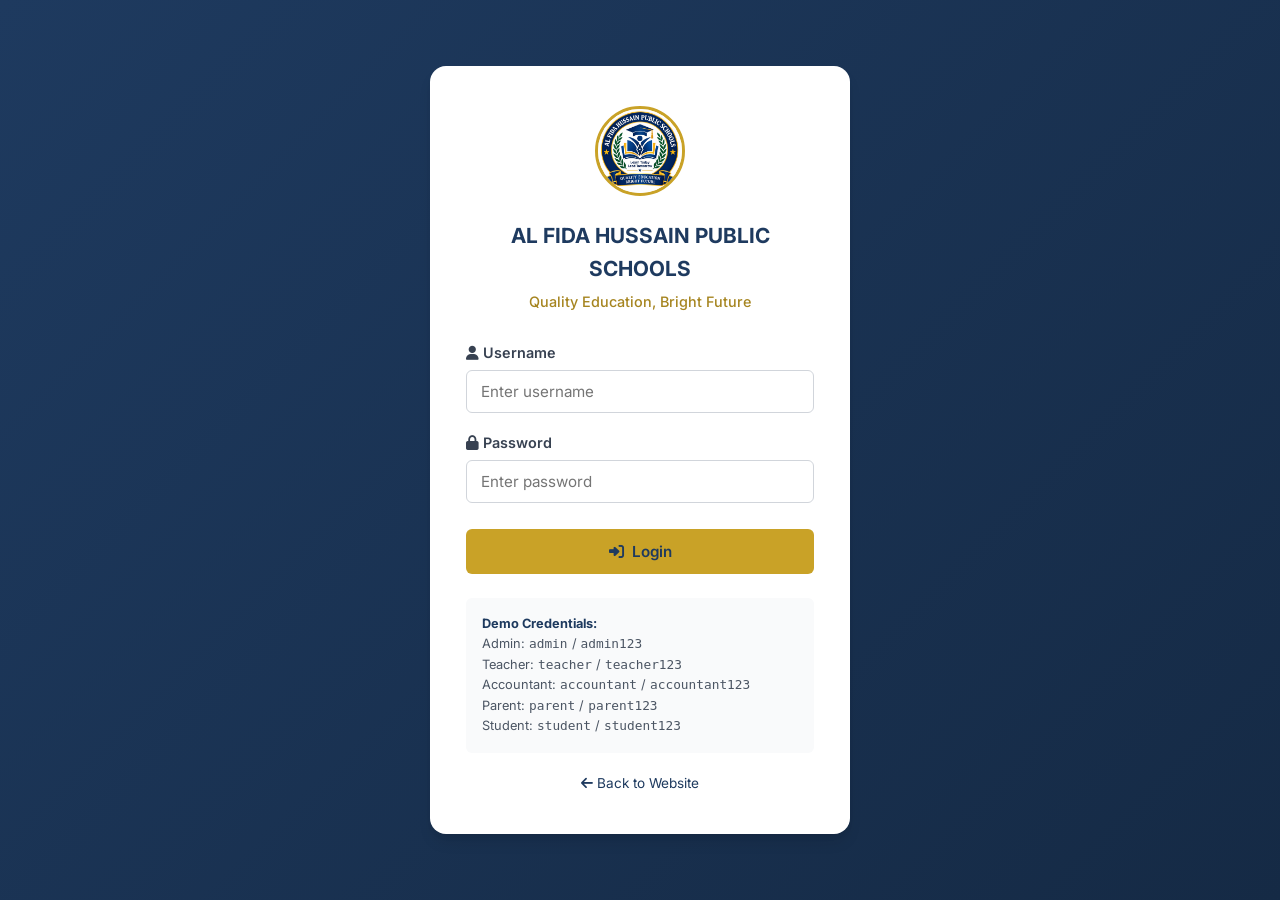
<file: teacher.html>
<!DOCTYPE html>
<html lang="en">
<head>
  <meta charset="UTF-8">
  <meta name="viewport" content="width=device-width, initial-scale=1.0">
  <title>Teacher Portal | AL FIDA HUSSAIN PUBLIC SCHOOLS</title>
  <link rel="stylesheet" href="https://cdnjs.cloudflare.com/ajax/libs/font-awesome/6.5.1/css/all.min.css">
  <link href="https://fonts.googleapis.com/css2?family=Inter:wght@400;500;600;700;800&display=swap" rel="stylesheet">
  <link rel="stylesheet" href="css/style.css">
  <link rel="stylesheet" href="css/dashboard.css">
  <link rel="stylesheet" href="css/responsive.css">
</head>
<body>
  <div class="dashboard-layout">
    <div class="sidebar-overlay" onclick="closeSidebar()"></div>
    <aside class="sidebar">
      <div class="sidebar-header">
        <img src="assets/logo.png" alt="Logo">
        <div class="info"><h2>AL FIDA HUSSAIN PUBLIC SCHOOLS</h2><span>Teacher Portal</span></div>
      </div>
      <nav class="sidebar-nav">
        <a href="#" class="active" onclick="showTPage('dashboard')"><i class="fas fa-tachometer-alt"></i> Dashboard</a>
        <a href="#" onclick="showTPage('attendance')"><i class="fas fa-calendar-check"></i> Attendance</a>
        <a href="#" onclick="showTPage('homework')"><i class="fas fa-book"></i> Homework</a>
        <a href="#" onclick="showTPage('results')"><i class="fas fa-chart-bar"></i> Enter Marks</a>
        <a href="#" onclick="showTPage('timetable')"><i class="fas fa-clock"></i> Timetable</a>
        <a href="#" onclick="showTPage('students')"><i class="fas fa-user-graduate"></i> My Students</a>
        <a href="#" onclick="logout()"><i class="fas fa-sign-out-alt"></i> Logout</a>
      </nav>
      <div class="sidebar-footer">
        <div class="user-info">
          <div class="user-avatar">T</div>
          <div><div class="user-name" id="t-name">Teacher</div><div class="user-role">Teacher</div></div>
        </div>
      </div>
    </aside>
    <div class="main-content">
      <header class="topbar">
        <div class="topbar-left">
          <button class="sidebar-toggle" onclick="toggleSidebar()"><i class="fas fa-bars"></i></button>
          <h1 id="t-page-title">Dashboard</h1>
        </div>
        <div class="topbar-right">
          <button class="topbar-btn" onclick="toggleTheme()"><i class="fas fa-moon"></i></button>
          <button class="topbar-btn" onclick="openSchoolWhatsApp()"><i class="fab fa-whatsapp" style="color:#25d366;"></i></button>
        </div>
      </header>
      <div class="page-content">
        <div id="t-dashboard">
          <div class="stats-grid">
            <div class="stat-card"><div class="icon blue"><i class="fas fa-user-graduate"></i></div><div class="info"><h3 id="t-stu-count">0</h3><p>Students</p></div></div>
            <div class="stat-card"><div class="icon green"><i class="fas fa-book"></i></div><div class="info"><h3 id="t-hw-count">0</h3><p>Homework</p></div></div>
            <div class="stat-card"><div class="icon orange"><i class="fas fa-calendar"></i></div><div class="info"><h3 id="t-att-count">0</h3><p>Today Present</p></div></div>
          </div>
          <div class="content-card"><div class="content-card-header"><h3>Quick Actions</h3></div>
            <div class="content-card-body" style="display:flex;gap:12px;flex-wrap:wrap;">
              <button class="btn btn-primary" onclick="showTPage('attendance')"><i class="fas fa-calendar-check"></i> Mark Attendance</button>
              <button class="btn btn-primary" onclick="showTPage('homework')"><i class="fas fa-book"></i> Add Homework</button>
              <button class="btn btn-primary" onclick="showTPage('results')"><i class="fas fa-edit"></i> Enter Marks</button>
            </div>
          </div>
        </div>
        <div id="t-attendance" style="display:none;">
          <div class="content-card"><div class="content-card-header"><h3>Mark Attendance</h3></div>
            <div class="content-card-body">
              <div class="filters-bar">
                <input type="date" class="form-control" id="t-att-date">
                <select class="form-control" id="t-att-class"></select>
                <select class="form-control" id="t-att-section"><option value="A">A</option><option value="B">B</option></select>
                <button class="btn btn-primary btn-sm" onclick="loadTAttendance()">Load</button>
              </div>
              <div id="t-attendance-form"></div>
            </div>
          </div>
        </div>
        <div id="t-homework" style="display:none;">
          <div class="content-card"><div class="content-card-header"><h3>Homework</h3>
            <button class="btn btn-primary btn-sm" onclick="addTHomework()"><i class="fas fa-plus"></i> Add</button></div>
            <div class="content-card-body"><div id="t-homework-table"></div></div>
          </div>
        </div>
        <div id="t-results" style="display:none;">
          <div class="content-card"><div class="content-card-header"><h3>Enter Marks</h3></div>
            <div class="content-card-body">
              <p>Select student and enter marks for subjects.</p>
              <div id="t-results-form"></div>
            </div>
          </div>
        </div>
        <div id="t-timetable" style="display:none;">
          <div class="content-card"><div class="content-card-header"><h3>Timetable</h3></div>
            <div class="content-card-body"><div id="t-timetable-view"></div></div>
          </div>
        </div>
        <div id="t-students" style="display:none;">
          <div class="content-card"><div class="content-card-header"><h3>Students</h3></div>
            <div class="content-card-body"><div id="t-students-table"></div></div>
          </div>
        </div>
      </div>
    </div>
  </div>
  <a href="https://wa.me/923168122916" target="_blank" class="floating-whatsapp"><i class="fab fa-whatsapp"></i></a>
  <script src="js/database.js"></script>
  <script src="js/auth.js"></script>
  <script src="js/app.js"></script>
  <script src="js/students.js"></script>
  <script src="js/attendance.js"></script>
  <script src="js/homework.js"></script>
  <script src="js/results.js"></script>
  <script src="js/timetable.js"></script>
  <script>
    if (!requireAuth(['teacher'])) {}
    var sess = getCurrentUser();
    if (sess) document.getElementById('t-name').textContent = sess.name;

    function showTPage(page) {
      ['dashboard','attendance','homework','results','timetable','students'].forEach(function(p){
        var el = document.getElementById('t-'+p);
        if (el) el.style.display = p===page?'block':'none';
      });
      document.getElementById('t-page-title').textContent = page.charAt(0).toUpperCase()+page.slice(1);
      closeSidebar();
      if (page==='dashboard') loadTDash();
      if (page==='attendance') initTAtt();
      if (page==='homework') renderHomeworkTable('t-homework-table');
      if (page==='students') renderStudentsTable('t-students-table',{});
      if (page==='timetable') renderTimetable('t-timetable-view','Class 5','A');
    }
    function loadTDash() {
      document.getElementById('t-stu-count').textContent = getAllStudents().filter(function(s){return s.status==='active';}).length;
      document.getElementById('t-hw-count').textContent = getAllHomework().length;
      document.getElementById('t-att-count').textContent = getTodayAttendanceStats().present;
    }
    function initTAtt() {
      var classes = getRecords(DB_KEYS.classes);
      document.getElementById('t-att-class').innerHTML = classes.map(function(c){return '<option value="'+c.name+'">'+c.name+'</option>';}).join('');
      document.getElementById('t-att-date').value = new Date().toISOString().split('T')[0];
    }
    function loadTAttendance() {
      var d = document.getElementById('t-att-date').value;
      var c = document.getElementById('t-att-class').value;
      var s = document.getElementById('t-att-section').value;
      renderAttendanceForm('t-attendance-form',c,s,d);
    }
    function addTHomework() {
      var title = prompt('Title:'); if(!title) return;
      addHomework({title:title,subject:'General',className:'Class 5',section:'A',description:title,dueDate:new Date().toISOString().split('T')[0],teacher:sess?sess.name:'Teacher',status:'active'});
      showToast('Added'); renderHomeworkTable('t-homework-table');
    }
    document.addEventListener('DOMContentLoaded', loadTDash);
  </script>
</body>
</html>
</file>
<file: css/style.css>
/* ============================================================
   AL FIDA HUSSAIN PUBLIC SCHOOLS - Main Styles
   Colors: Navy Blue #1e3a5f, Gold #c9a227, White, Green #2d6a4f
   ============================================================ */

:root {
  --navy: #1e3a5f;
  --navy-dark: #152a45;
  --navy-light: #2a4a73;
  --gold: #c9a227;
  --gold-light: #e8c547;
  --gold-dark: #a68520;
  --green: #2d6a4f;
  --green-light: #40916c;
  --white: #ffffff;
  --off-white: #f8fafc;
  --gray-50: #f9fafb;
  --gray-100: #f3f4f6;
  --gray-200: #e5e7eb;
  --gray-300: #d1d5db;
  --gray-400: #9ca3af;
  --gray-500: #6b7280;
  --gray-600: #4b5563;
  --gray-700: #374151;
  --gray-800: #1f2937;
  --gray-900: #111827;
  --danger: #ef4444;
  --success: #10b981;
  --warning: #f59e0b;
  --info: #3b82f6;
  --shadow: 0 1px 3px rgba(0,0,0,0.1), 0 1px 2px rgba(0,0,0,0.06);
  --shadow-md: 0 4px 6px -1px rgba(0,0,0,0.1), 0 2px 4px -1px rgba(0,0,0,0.06);
  --shadow-lg: 0 10px 15px -3px rgba(0,0,0,0.1), 0 4px 6px -2px rgba(0,0,0,0.05);
  --radius: 10px;
  --radius-sm: 6px;
  --transition: all 0.25s ease;
  --font: 'Inter', 'Segoe UI', system-ui, -apple-system, sans-serif;
}

[data-theme="dark"] {
  --off-white: #0f172a;
  --gray-50: #1e293b;
  --gray-100: #1e293b;
  --gray-200: #334155;
  --gray-300: #475569;
  --gray-400: #94a3b8;
  --gray-500: #94a3b8;
  --gray-600: #cbd5e1;
  --gray-700: #e2e8f0;
  --gray-800: #f1f5f9;
  --gray-900: #f8fafc;
  --white: #1e293b;
  --shadow: 0 1px 3px rgba(0,0,0,0.3);
  --shadow-md: 0 4px 6px rgba(0,0,0,0.3);
  --shadow-lg: 0 10px 15px rgba(0,0,0,0.3);
}

* {
  margin: 0;
  padding: 0;
  box-sizing: border-box;
}

html {
  scroll-behavior: smooth;
}

body {
  font-family: var(--font);
  background: var(--off-white);
  color: var(--gray-800);
  line-height: 1.6;
  min-height: 100vh;
}

a {
  text-decoration: none;
  color: inherit;
  transition: var(--transition);
}

img {
  max-width: 100%;
  height: auto;
}

/* ========== PUBLIC WEBSITE ========== */
.public-header {
  background: var(--navy);
  color: white;
  position: sticky;
  top: 0;
  z-index: 1000;
  box-shadow: var(--shadow-md);
}

.public-header .top-bar {
  background: var(--navy-dark);
  padding: 8px 0;
  font-size: 13px;
}

.public-header .top-bar .container {
  display: flex;
  justify-content: space-between;
  align-items: center;
  flex-wrap: wrap;
  gap: 10px;
}

.public-header .top-bar a {
  color: var(--gold-light);
  margin-left: 15px;
}

.public-header .top-bar a:hover {
  color: white;
}

.public-header .main-nav {
  padding: 12px 0;
}

.public-header .main-nav .container {
  display: flex;
  align-items: center;
  justify-content: space-between;
  gap: 20px;
}

.logo-area {
  display: flex;
  align-items: center;
  gap: 12px;
}

.logo-area img {
  width: 55px;
  height: 55px;
  border-radius: 50%;
  border: 2px solid var(--gold);
  object-fit: cover;
  background: white;
}

.logo-area .school-name {
  font-size: 1.15rem;
  font-weight: 700;
  color: white;
  line-height: 1.2;
}

.logo-area .tagline {
  font-size: 0.75rem;
  color: var(--gold);
  font-weight: 500;
}

.nav-links {
  display: flex;
  align-items: center;
  gap: 6px;
  list-style: none;
}

.nav-links a {
  color: rgba(255,255,255,0.9);
  padding: 8px 14px;
  border-radius: var(--radius-sm);
  font-size: 0.9rem;
  font-weight: 500;
}

.nav-links a:hover,
.nav-links a.active {
  background: rgba(255,255,255,0.12);
  color: var(--gold-light);
}

.nav-links .btn-login {
  background: var(--gold);
  color: var(--navy) !important;
  font-weight: 600;
  padding: 8px 18px;
}

.nav-links .btn-login:hover {
  background: var(--gold-light);
}

.mobile-menu-btn {
  display: none;
  background: none;
  border: none;
  color: white;
  font-size: 1.5rem;
  cursor: pointer;
}

/* Hero */
.hero {
  background: linear-gradient(135deg, var(--navy) 0%, var(--navy-light) 50%, #1a4a6e 100%);
  color: white;
  padding: 80px 0 100px;
  position: relative;
  overflow: hidden;
}

.hero::before {
  content: '';
  position: absolute;
  top: -50%;
  right: -20%;
  width: 600px;
  height: 600px;
  background: radial-gradient(circle, rgba(201,162,39,0.15) 0%, transparent 70%);
  border-radius: 50%;
}

.hero .container {
  display: grid;
  grid-template-columns: 1fr 1fr;
  gap: 40px;
  align-items: center;
  position: relative;
  z-index: 1;
}

.hero-content h1 {
  font-size: 2.8rem;
  font-weight: 800;
  line-height: 1.2;
  margin-bottom: 16px;
}

.hero-content h1 span {
  color: var(--gold);
}

.hero-content p {
  font-size: 1.15rem;
  opacity: 0.9;
  margin-bottom: 28px;
  max-width: 500px;
}

.hero-buttons {
  display: flex;
  gap: 14px;
  flex-wrap: wrap;
}

.btn {
  display: inline-flex;
  align-items: center;
  gap: 8px;
  padding: 12px 24px;
  border-radius: var(--radius-sm);
  font-weight: 600;
  font-size: 0.95rem;
  border: none;
  cursor: pointer;
  transition: var(--transition);
  font-family: inherit;
}

.btn-primary {
  background: var(--gold);
  color: var(--navy);
}

.btn-primary:hover {
  background: var(--gold-light);
  transform: translateY(-2px);
  box-shadow: var(--shadow-md);
}

.btn-outline {
  background: transparent;
  color: white;
  border: 2px solid rgba(255,255,255,0.5);
}

.btn-outline:hover {
  border-color: var(--gold);
  color: var(--gold);
}

.btn-success {
  background: var(--green);
  color: white;
}

.btn-success:hover {
  background: var(--green-light);
}

.btn-danger {
  background: var(--danger);
  color: white;
}

.btn-sm {
  padding: 7px 14px;
  font-size: 0.85rem;
}

.btn-whatsapp {
  background: #25d366;
  color: white;
}

.btn-whatsapp:hover {
  background: #1da851;
}

.hero-image {
  text-align: center;
}

.hero-image img {
  width: 280px;
  height: 280px;
  border-radius: 50%;
  border: 6px solid var(--gold);
  box-shadow: 0 20px 50px rgba(0,0,0,0.3);
  background: white;
  object-fit: cover;
}

/* Sections */
.container {
  max-width: 1200px;
  margin: 0 auto;
  padding: 0 20px;
}

.section {
  padding: 70px 0;
}

.section-header {
  text-align: center;
  margin-bottom: 50px;
}

.section-header h2 {
  font-size: 2rem;
  color: var(--navy);
  font-weight: 700;
  margin-bottom: 10px;
}

[data-theme="dark"] .section-header h2 {
  color: var(--gold);
}

.section-header p {
  color: var(--gray-500);
  max-width: 600px;
  margin: 0 auto;
}

.section-header .line {
  width: 60px;
  height: 3px;
  background: var(--gold);
  margin: 12px auto 0;
  border-radius: 2px;
}

/* Cards Grid */
.cards-grid {
  display: grid;
  grid-template-columns: repeat(auto-fit, minmax(280px, 1fr));
  gap: 24px;
}

.card {
  background: var(--white);
  border-radius: var(--radius);
  box-shadow: var(--shadow);
  padding: 28px;
  transition: var(--transition);
  border: 1px solid var(--gray-200);
}

.card:hover {
  transform: translateY(-4px);
  box-shadow: var(--shadow-lg);
}

.card-icon {
  width: 56px;
  height: 56px;
  background: linear-gradient(135deg, var(--navy), var(--navy-light));
  color: var(--gold);
  border-radius: 12px;
  display: flex;
  align-items: center;
  justify-content: center;
  font-size: 1.4rem;
  margin-bottom: 18px;
}

.card h3 {
  font-size: 1.15rem;
  margin-bottom: 8px;
  color: var(--navy);
}

[data-theme="dark"] .card h3 {
  color: var(--gold-light);
}

.card p {
  color: var(--gray-500);
  font-size: 0.95rem;
}

/* About */
.about-grid {
  display: grid;
  grid-template-columns: 1fr 1fr;
  gap: 50px;
  align-items: center;
}

.about-content h2 {
  font-size: 2rem;
  color: var(--navy);
  margin-bottom: 16px;
}

[data-theme="dark"] .about-content h2 {
  color: var(--gold);
}

.about-content p {
  color: var(--gray-600);
  margin-bottom: 14px;
}

.stats-row {
  display: grid;
  grid-template-columns: repeat(4, 1fr);
  gap: 20px;
  margin-top: 40px;
}

.stat-box {
  text-align: center;
  padding: 20px;
  background: var(--white);
  border-radius: var(--radius);
  box-shadow: var(--shadow);
  border: 1px solid var(--gray-200);
}

.stat-box .number {
  font-size: 2rem;
  font-weight: 800;
  color: var(--navy);
}

[data-theme="dark"] .stat-box .number {
  color: var(--gold);
}

.stat-box .label {
  font-size: 0.85rem;
  color: var(--gray-500);
  margin-top: 4px;
}

/* Contact Form */
.contact-grid {
  display: grid;
  grid-template-columns: 1fr 1.2fr;
  gap: 40px;
}

.contact-info-item {
  display: flex;
  gap: 16px;
  margin-bottom: 24px;
}

.contact-info-item .icon {
  width: 48px;
  height: 48px;
  background: var(--navy);
  color: var(--gold);
  border-radius: 10px;
  display: flex;
  align-items: center;
  justify-content: center;
  font-size: 1.2rem;
  flex-shrink: 0;
}

.form-group {
  margin-bottom: 18px;
}

.form-group label {
  display: block;
  font-weight: 600;
  font-size: 0.9rem;
  margin-bottom: 6px;
  color: var(--gray-700);
}

.form-control {
  width: 100%;
  padding: 11px 14px;
  border: 1px solid var(--gray-300);
  border-radius: var(--radius-sm);
  font-size: 0.95rem;
  font-family: inherit;
  background: var(--white);
  color: var(--gray-800);
  transition: var(--transition);
}

.form-control:focus {
  outline: none;
  border-color: var(--navy);
  box-shadow: 0 0 0 3px rgba(30,58,95,0.15);
}

textarea.form-control {
  resize: vertical;
  min-height: 120px;
}

select.form-control {
  cursor: pointer;
}

/* Footer */
.public-footer {
  background: var(--navy-dark);
  color: rgba(255,255,255,0.8);
  padding: 50px 0 0;
}

.footer-grid {
  display: grid;
  grid-template-columns: 2fr 1fr 1fr 1fr;
  gap: 40px;
  margin-bottom: 40px;
}

.footer-brand img {
  width: 60px;
  height: 60px;
  border-radius: 50%;
  border: 2px solid var(--gold);
  margin-bottom: 12px;
  background: white;
}

.footer-brand h3 {
  color: white;
  font-size: 1.1rem;
  margin-bottom: 8px;
}

.footer-brand p {
  font-size: 0.9rem;
  line-height: 1.7;
}

.footer-col h4 {
  color: var(--gold);
  font-size: 1rem;
  margin-bottom: 16px;
}

.footer-col ul {
  list-style: none;
}

.footer-col ul li {
  margin-bottom: 8px;
}

.footer-col ul a:hover {
  color: var(--gold);
}

.footer-bottom {
  border-top: 1px solid rgba(255,255,255,0.1);
  padding: 18px 0;
  text-align: center;
  font-size: 0.85rem;
}

/* Floating WhatsApp */
.floating-whatsapp {
  position: fixed;
  bottom: 25px;
  right: 25px;
  width: 60px;
  height: 60px;
  background: #25d366;
  color: white;
  border-radius: 50%;
  display: flex;
  align-items: center;
  justify-content: center;
  font-size: 1.8rem;
  box-shadow: 0 4px 15px rgba(37,211,102,0.4);
  z-index: 9999;
  transition: var(--transition);
  cursor: pointer;
  border: none;
}

.floating-whatsapp:hover {
  transform: scale(1.1);
  background: #1da851;
}

/* Login Page */
.login-page {
  min-height: 100vh;
  display: flex;
  align-items: center;
  justify-content: center;
  background: linear-gradient(135deg, var(--navy) 0%, var(--navy-dark) 100%);
  padding: 20px;
}

.login-card {
  background: var(--white);
  border-radius: 16px;
  box-shadow: var(--shadow-lg);
  width: 100%;
  max-width: 420px;
  padding: 40px 36px;
  text-align: center;
}

.login-card .logo {
  width: 90px;
  height: 90px;
  border-radius: 50%;
  border: 3px solid var(--gold);
  margin: 0 auto 16px;
  background: white;
  object-fit: cover;
}

.login-card h1 {
  font-size: 1.3rem;
  color: var(--navy);
  margin-bottom: 4px;
}

.login-card .tagline {
  color: var(--gold-dark);
  font-size: 0.9rem;
  margin-bottom: 28px;
  font-weight: 500;
}

.login-card .form-group {
  text-align: left;
}

.login-card .btn {
  width: 100%;
  justify-content: center;
  margin-top: 8px;
  padding: 13px;
}

.demo-credentials {
  margin-top: 24px;
  padding: 16px;
  background: var(--gray-50);
  border-radius: var(--radius-sm);
  font-size: 0.8rem;
  text-align: left;
  color: var(--gray-600);
}

.demo-credentials strong {
  color: var(--navy);
}

/* Tables */
.table-responsive {
  overflow-x: auto;
}

.data-table {
  width: 100%;
  border-collapse: collapse;
  font-size: 0.9rem;
}

.data-table th {
  background: var(--navy);
  color: white;
  padding: 12px 14px;
  text-align: left;
  font-weight: 600;
  white-space: nowrap;
}

.data-table td {
  padding: 11px 14px;
  border-bottom: 1px solid var(--gray-200);
  vertical-align: middle;
}

.data-table tr:hover td {
  background: var(--gray-50);
}

.data-table .actions {
  display: flex;
  gap: 6px;
  flex-wrap: wrap;
}

/* Badge */
.badge {
  display: inline-block;
  padding: 3px 10px;
  border-radius: 20px;
  font-size: 0.75rem;
  font-weight: 600;
}

.badge-success { background: #d1fae5; color: #065f46; }
.badge-danger { background: #fee2e2; color: #991b1b; }
.badge-warning { background: #fef3c7; color: #92400e; }
.badge-info { background: #dbeafe; color: #1e40af; }
.badge-secondary { background: var(--gray-200); color: var(--gray-700); }

[data-theme="dark"] .badge-success { background: #064e3b; color: #6ee7b7; }
[data-theme="dark"] .badge-danger { background: #7f1d1d; color: #fca5a5; }
[data-theme="dark"] .badge-warning { background: #78350f; color: #fcd34d; }
[data-theme="dark"] .badge-info { background: #1e3a5f; color: #93c5fd; }

/* Modal */
.modal-overlay {
  position: fixed;
  inset: 0;
  background: rgba(0,0,0,0.5);
  z-index: 10000;
  display: none;
  align-items: center;
  justify-content: center;
  padding: 20px;
  opacity: 0;
  transition: opacity 0.25s;
}

.modal-overlay.active {
  display: flex;
  opacity: 1;
}

.modal {
  background: var(--white);
  border-radius: 12px;
  width: 100%;
  max-width: 600px;
  max-height: 90vh;
  overflow-y: auto;
  box-shadow: var(--shadow-lg);
  animation: modalIn 0.25s ease;
}

.modal-lg { max-width: 800px; }
.modal-sm { max-width: 400px; }

.modal-header {
  display: flex;
  align-items: center;
  justify-content: space-between;
  padding: 18px 24px;
  border-bottom: 1px solid var(--gray-200);
}

.modal-header h3 {
  font-size: 1.15rem;
  color: var(--navy);
}

[data-theme="dark"] .modal-header h3 {
  color: var(--gold);
}

.modal-close {
  background: none;
  border: none;
  font-size: 1.4rem;
  cursor: pointer;
  color: var(--gray-500);
  line-height: 1;
}

.modal-body {
  padding: 24px;
}

.modal-footer {
  padding: 16px 24px;
  border-top: 1px solid var(--gray-200);
  display: flex;
  justify-content: flex-end;
  gap: 10px;
}

@keyframes modalIn {
  from { transform: translateY(-20px); opacity: 0; }
  to { transform: translateY(0); opacity: 1; }
}

@keyframes slideIn {
  from { transform: translateX(100%); opacity: 0; }
  to { transform: translateX(0); opacity: 1; }
}

/* Empty state */
.empty-state {
  text-align: center;
  padding: 50px 20px;
  color: var(--gray-500);
}

.empty-state i {
  font-size: 3rem;
  margin-bottom: 16px;
  opacity: 0.4;
}

/* Utility */
.text-center { text-align: center; }
.text-right { text-align: right; }
.mt-1 { margin-top: 8px; }
.mt-2 { margin-top: 16px; }
.mt-3 { margin-top: 24px; }
.mb-2 { margin-bottom: 16px; }
.mb-3 { margin-bottom: 24px; }
.d-flex { display: flex; }
.gap-2 { gap: 12px; }
.align-center { align-items: center; }
.justify-between { justify-content: space-between; }
.flex-wrap { flex-wrap: wrap; }
.w-100 { width: 100%; }
</file>
<file: css/responsive.css>
/* ============================================================
   Responsive Styles
   ============================================================ */

@media (max-width: 1024px) {
  .hero .container {
    grid-template-columns: 1fr;
    text-align: center;
  }
  .hero-content p {
    margin-left: auto;
    margin-right: auto;
  }
  .hero-buttons {
    justify-content: center;
  }
  .hero-image img {
    width: 200px;
    height: 200px;
  }
  .about-grid {
    grid-template-columns: 1fr;
  }
  .contact-grid {
    grid-template-columns: 1fr;
  }
  .footer-grid {
    grid-template-columns: 1fr 1fr;
  }
  .stats-row {
    grid-template-columns: repeat(2, 1fr);
  }
  .search-box input {
    width: 180px;
  }
  .search-box input:focus {
    width: 200px;
  }
}

@media (max-width: 768px) {
  /* Public nav */
  .mobile-menu-btn {
    display: block;
  }
  .nav-links {
    display: none;
    position: absolute;
    top: 100%;
    left: 0;
    right: 0;
    background: var(--navy);
    flex-direction: column;
    padding: 10px;
    box-shadow: var(--shadow-lg);
  }
  .nav-links.open {
    display: flex;
  }
  .nav-links a {
    width: 100%;
    padding: 12px 16px;
  }
  .public-header .main-nav {
    position: relative;
  }

  /* Hero */
  .hero {
    padding: 50px 0 60px;
  }
  .hero-content h1 {
    font-size: 1.9rem;
  }
  .section {
    padding: 50px 0;
  }
  .section-header h2 {
    font-size: 1.6rem;
  }

  /* Dashboard */
  .sidebar {
    transform: translateX(-100%);
  }
  .sidebar.open {
    transform: translateX(0);
  }
  .main-content {
    margin-left: 0;
  }
  .sidebar-toggle {
    display: block;
  }
  .topbar h1 {
    font-size: 1.05rem;
  }
  .search-box {
    display: none;
  }
  .page-content {
    padding: 16px;
  }
  .stats-grid {
    grid-template-columns: repeat(2, 1fr);
    gap: 12px;
  }
  .stat-card {
    padding: 14px;
    gap: 10px;
  }
  .stat-card .icon {
    width: 40px;
    height: 40px;
    font-size: 1.1rem;
  }
  .stat-card .info h3 {
    font-size: 1.3rem;
  }
  .charts-grid {
    grid-template-columns: 1fr;
  }
  .filters-bar {
    flex-direction: column;
    align-items: stretch;
  }
  .filters-bar .form-control,
  .filters-bar .search-input {
    width: 100%;
    min-width: 0;
  }
  .content-card-header {
    flex-direction: column;
    align-items: flex-start;
  }
  .profile-header {
    flex-direction: column;
    text-align: center;
  }
  .footer-grid {
    grid-template-columns: 1fr;
    gap: 24px;
  }
  .stats-row {
    grid-template-columns: 1fr 1fr;
  }
  .data-table {
    font-size: 0.8rem;
  }
  .data-table th,
  .data-table td {
    padding: 8px 10px;
  }
}

@media (max-width: 480px) {
  .hero-content h1 {
    font-size: 1.5rem;
  }
  .hero-buttons {
    flex-direction: column;
  }
  .hero-buttons .btn {
    width: 100%;
    justify-content: center;
  }
  .stats-grid {
    grid-template-columns: 1fr;
  }
  .stats-row {
    grid-template-columns: 1fr;
  }
  .logo-area .school-name {
    font-size: 0.95rem;
  }
  .login-card {
    padding: 28px 20px;
  }
  .floating-whatsapp {
    width: 52px;
    height: 52px;
    font-size: 1.5rem;
    bottom: 18px;
    right: 18px;
  }
  .modal {
    max-height: 95vh;
  }
  .modal-body {
    padding: 16px;
  }
  .id-card {
    width: 100%;
    max-width: 320px;
  }
}

/* Print */
@media print {
  .no-print {
    display: none !important;
  }
}

/* Settings logo/profile grid on mobile */
@media (max-width: 600px) {
  #page-settings .content-card-body > div[style*="grid-template-columns"] {
    grid-template-columns: 1fr !important;
  }
}
</file>
<file: css/dashboard.css>
/* ============================================================
   Dashboard Styles
   ============================================================ */

.dashboard-layout {
  display: flex;
  min-height: 100vh;
}

/* Sidebar */
.sidebar {
  width: 270px;
  background: var(--navy);
  color: white;
  position: fixed;
  top: 0;
  left: 0;
  bottom: 0;
  z-index: 1000;
  display: flex;
  flex-direction: column;
  transition: transform 0.3s ease;
  overflow-y: auto;
}

.sidebar-header {
  padding: 18px 16px;
  border-bottom: 1px solid rgba(255,255,255,0.1);
  display: flex;
  align-items: center;
  gap: 12px;
}

.sidebar-header img {
  width: 44px;
  height: 44px;
  border-radius: 50%;
  border: 2px solid var(--gold);
  background: white;
  object-fit: cover;
}

.sidebar-header .info h2 {
  font-size: 0.85rem;
  font-weight: 700;
  line-height: 1.25;
  color: white;
}

.sidebar-header .info span {
  font-size: 0.7rem;
  color: var(--gold);
}

.sidebar-nav {
  flex: 1;
  padding: 12px 0;
  overflow-y: auto;
}

.sidebar-nav .nav-section {
  padding: 8px 16px 4px;
  font-size: 0.7rem;
  text-transform: uppercase;
  letter-spacing: 0.5px;
  color: rgba(255,255,255,0.4);
  font-weight: 600;
}

.sidebar-nav a {
  display: flex;
  align-items: center;
  gap: 12px;
  padding: 10px 18px;
  color: rgba(255,255,255,0.8);
  font-size: 0.9rem;
  border-left: 3px solid transparent;
  transition: var(--transition);
}

.sidebar-nav a i {
  width: 20px;
  text-align: center;
  font-size: 0.95rem;
  opacity: 0.8;
}

.sidebar-nav a:hover {
  background: rgba(255,255,255,0.08);
  color: white;
}

.sidebar-nav a.active {
  background: rgba(201,162,39,0.15);
  color: var(--gold);
  border-left-color: var(--gold);
}

.sidebar-nav a.active i {
  opacity: 1;
}

.sidebar-footer {
  padding: 14px 16px;
  border-top: 1px solid rgba(255,255,255,0.1);
}

.sidebar-footer .user-info {
  display: flex;
  align-items: center;
  gap: 10px;
  margin-bottom: 10px;
}

.sidebar-footer .user-avatar {
  width: 36px;
  height: 36px;
  border-radius: 50%;
  background: var(--gold);
  color: var(--navy);
  display: flex;
  align-items: center;
  justify-content: center;
  font-weight: 700;
  font-size: 0.9rem;
}

.sidebar-footer .user-name {
  font-size: 0.85rem;
  font-weight: 600;
}

.sidebar-footer .user-role {
  font-size: 0.75rem;
  color: rgba(255,255,255,0.5);
  text-transform: capitalize;
}

/* Main Content */
.main-content {
  flex: 1;
  margin-left: 270px;
  min-height: 100vh;
  display: flex;
  flex-direction: column;
}

.topbar {
  background: var(--white);
  border-bottom: 1px solid var(--gray-200);
  padding: 12px 24px;
  display: flex;
  align-items: center;
  justify-content: space-between;
  position: sticky;
  top: 0;
  z-index: 100;
  box-shadow: var(--shadow);
}

.topbar-left {
  display: flex;
  align-items: center;
  gap: 16px;
}

.sidebar-toggle {
  display: none;
  background: none;
  border: none;
  font-size: 1.3rem;
  color: var(--gray-700);
  cursor: pointer;
}

.topbar h1 {
  font-size: 1.25rem;
  color: var(--navy);
  font-weight: 700;
}

[data-theme="dark"] .topbar h1 {
  color: var(--gold);
}

.topbar-right {
  display: flex;
  align-items: center;
  gap: 12px;
}

.topbar-btn {
  width: 40px;
  height: 40px;
  border-radius: 50%;
  border: none;
  background: var(--gray-100);
  color: var(--gray-600);
  cursor: pointer;
  display: flex;
  align-items: center;
  justify-content: center;
  position: relative;
  transition: var(--transition);
  font-size: 1rem;
}

.topbar-btn:hover {
  background: var(--gray-200);
  color: var(--navy);
}

.topbar-btn .badge-count {
  position: absolute;
  top: -2px;
  right: -2px;
  background: var(--danger);
  color: white;
  font-size: 0.65rem;
  width: 18px;
  height: 18px;
  border-radius: 50%;
  display: flex;
  align-items: center;
  justify-content: center;
  font-weight: 700;
}

.search-box {
  position: relative;
}

.search-box input {
  padding: 9px 14px 9px 38px;
  border: 1px solid var(--gray-300);
  border-radius: 20px;
  font-size: 0.9rem;
  width: 240px;
  background: var(--gray-50);
  color: var(--gray-800);
  transition: var(--transition);
}

.search-box input:focus {
  outline: none;
  border-color: var(--navy);
  width: 280px;
  background: var(--white);
}

.search-box i {
  position: absolute;
  left: 14px;
  top: 50%;
  transform: translateY(-50%);
  color: var(--gray-400);
}

/* Page Content */
.page-content {
  padding: 24px;
  flex: 1;
}

/* Stats Cards */
.stats-grid {
  display: grid;
  grid-template-columns: repeat(auto-fit, minmax(200px, 1fr));
  gap: 18px;
  margin-bottom: 28px;
}

.stat-card {
  background: var(--white);
  border-radius: var(--radius);
  padding: 20px;
  box-shadow: var(--shadow);
  border: 1px solid var(--gray-200);
  display: flex;
  align-items: flex-start;
  gap: 16px;
  transition: var(--transition);
}

.stat-card:hover {
  transform: translateY(-2px);
  box-shadow: var(--shadow-md);
}

.stat-card .icon {
  width: 48px;
  height: 48px;
  border-radius: 12px;
  display: flex;
  align-items: center;
  justify-content: center;
  font-size: 1.3rem;
  flex-shrink: 0;
}

.stat-card .icon.blue { background: #dbeafe; color: #1e40af; }
.stat-card .icon.green { background: #d1fae5; color: #065f46; }
.stat-card .icon.orange { background: #fef3c7; color: #92400e; }
.stat-card .icon.red { background: #fee2e2; color: #991b1b; }
.stat-card .icon.purple { background: #ede9fe; color: #5b21b6; }
.stat-card .icon.teal { background: #ccfbf1; color: #0f766e; }
.stat-card .icon.gold { background: #fef9c3; color: #a16207; }

[data-theme="dark"] .stat-card .icon.blue { background: #1e3a5f; color: #93c5fd; }
[data-theme="dark"] .stat-card .icon.green { background: #064e3b; color: #6ee7b7; }
[data-theme="dark"] .stat-card .icon.orange { background: #78350f; color: #fcd34d; }
[data-theme="dark"] .stat-card .icon.red { background: #7f1d1d; color: #fca5a5; }

.stat-card .info h3 {
  font-size: 1.6rem;
  font-weight: 800;
  color: var(--gray-900);
  line-height: 1.2;
}

.stat-card .info p {
  font-size: 0.85rem;
  color: var(--gray-500);
  margin-top: 2px;
}

/* Content Card */
.content-card {
  background: var(--white);
  border-radius: var(--radius);
  box-shadow: var(--shadow);
  border: 1px solid var(--gray-200);
  margin-bottom: 24px;
}

.content-card-header {
  padding: 16px 20px;
  border-bottom: 1px solid var(--gray-200);
  display: flex;
  align-items: center;
  justify-content: space-between;
  flex-wrap: wrap;
  gap: 12px;
}

.content-card-header h3 {
  font-size: 1.05rem;
  color: var(--navy);
  font-weight: 700;
}

[data-theme="dark"] .content-card-header h3 {
  color: var(--gold);
}

.content-card-body {
  padding: 20px;
}

/* Filters bar */
.filters-bar {
  display: flex;
  flex-wrap: wrap;
  gap: 12px;
  margin-bottom: 18px;
  align-items: center;
}

.filters-bar .form-control {
  width: auto;
  min-width: 150px;
}

.filters-bar .search-input {
  min-width: 220px;
}

/* Charts area */
.charts-grid {
  display: grid;
  grid-template-columns: repeat(auto-fit, minmax(340px, 1fr));
  gap: 20px;
  margin-bottom: 24px;
}

.chart-card {
  background: var(--white);
  border-radius: var(--radius);
  box-shadow: var(--shadow);
  border: 1px solid var(--gray-200);
  padding: 20px;
}

.chart-card h3 {
  font-size: 1rem;
  margin-bottom: 16px;
  color: var(--navy);
}

[data-theme="dark"] .chart-card h3 {
  color: var(--gold);
}

.chart-placeholder {
  height: 220px;
  display: flex;
  align-items: center;
  justify-content: center;
  background: var(--gray-50);
  border-radius: var(--radius-sm);
  color: var(--gray-400);
  font-size: 0.9rem;
}

/* Simple bar chart */
.simple-chart {
  display: flex;
  align-items: flex-end;
  gap: 8px;
  height: 180px;
  padding-top: 20px;
}

.simple-chart .bar-group {
  flex: 1;
  display: flex;
  flex-direction: column;
  align-items: center;
  height: 100%;
  justify-content: flex-end;
}

.simple-chart .bar {
  width: 100%;
  max-width: 40px;
  background: linear-gradient(180deg, var(--navy-light), var(--navy));
  border-radius: 4px 4px 0 0;
  transition: height 0.5s ease;
  min-height: 4px;
}

.simple-chart .bar-label {
  font-size: 0.7rem;
  color: var(--gray-500);
  margin-top: 6px;
  text-align: center;
}

/* Sidebar overlay for mobile */
.sidebar-overlay {
  display: none;
  position: fixed;
  inset: 0;
  background: rgba(0,0,0,0.5);
  z-index: 999;
}

.sidebar-overlay.active {
  display: block;
}

/* Tab navigation */
.tabs {
  display: flex;
  gap: 4px;
  border-bottom: 2px solid var(--gray-200);
  margin-bottom: 20px;
  overflow-x: auto;
}

.tab-btn {
  padding: 10px 18px;
  background: none;
  border: none;
  font-size: 0.9rem;
  font-weight: 600;
  color: var(--gray-500);
  cursor: pointer;
  border-bottom: 2px solid transparent;
  margin-bottom: -2px;
  white-space: nowrap;
  font-family: inherit;
  transition: var(--transition);
}

.tab-btn:hover {
  color: var(--navy);
}

.tab-btn.active {
  color: var(--navy);
  border-bottom-color: var(--gold);
}

[data-theme="dark"] .tab-btn.active {
  color: var(--gold);
}

.tab-content {
  display: none;
}

.tab-content.active {
  display: block;
}

/* Profile card */
.profile-header {
  display: flex;
  gap: 24px;
  align-items: center;
  margin-bottom: 24px;
}

.profile-photo {
  width: 100px;
  height: 100px;
  border-radius: 50%;
  background: var(--gray-200);
  display: flex;
  align-items: center;
  justify-content: center;
  font-size: 2.5rem;
  color: var(--gray-400);
  border: 3px solid var(--gold);
  object-fit: cover;
}

.profile-details h2 {
  font-size: 1.4rem;
  color: var(--navy);
  margin-bottom: 4px;
}

.info-grid {
  display: grid;
  grid-template-columns: repeat(auto-fit, minmax(220px, 1fr));
  gap: 16px;
}

.info-item label {
  font-size: 0.8rem;
  color: var(--gray-500);
  display: block;
  margin-bottom: 2px;
}

.info-item span {
  font-weight: 600;
  color: var(--gray-800);
}

/* Receipt / Certificate print styles */
@media print {
  .sidebar, .topbar, .no-print, .sidebar-overlay, .floating-whatsapp {
    display: none !important;
  }
  .main-content {
    margin-left: 0 !important;
  }
  .page-content {
    padding: 0 !important;
  }
  body {
    background: white !important;
  }
}

/* ID Card - Professional PVC style */
.id-card-wrap {
  display: flex;
  flex-wrap: wrap;
  gap: 28px;
  justify-content: center;
  align-items: flex-start;
  padding: 10px 0 20px;
}

.id-card {
  width: 340px;
  height: 540px;
  background: linear-gradient(180deg, #eef3f9 0%, #ffffff 45%, #ffffff 70%, #1e3a5f 70%, #1e3a5f 100%);
  border-radius: 16px;
  overflow: hidden;
  box-shadow: 0 8px 28px rgba(0,0,0,0.18);
  border: 1px solid #c5d0de;
  position: relative;
  font-family: 'Inter', Arial, sans-serif;
}

.id-card.back {
  background: #f4f6fa;
  background-image: radial-gradient(circle at 1px 1px, #d0d7e2 1px, transparent 0);
  background-size: 12px 12px;
  display: flex;
  flex-direction: column;
  align-items: center;
  justify-content: center;
  padding: 24px;
}

.id-card-top {
  padding: 18px 18px 8px;
  display: flex;
  align-items: center;
  gap: 12px;
}

.id-card-top img {
  width: 52px;
  height: 52px;
  border-radius: 50%;
  border: 2px solid #c9a227;
  background: #fff;
  object-fit: cover;
  flex-shrink: 0;
}

.id-card-top .school-meta h2 {
  font-size: 0.95rem;
  color: #1e3a5f;
  font-weight: 800;
  line-height: 1.2;
  margin: 0;
}

.id-card-top .school-meta p {
  font-size: 0.72rem;
  color: #5b6b7c;
  margin: 2px 0 0;
  font-weight: 600;
}

.id-card-banner {
  text-align: center;
  font-size: 0.95rem;
  font-weight: 700;
  color: #1e3a5f;
  letter-spacing: 0.3px;
  margin: 4px 0 10px;
}

.id-card-photo-row {
  display: flex;
  justify-content: center;
  align-items: center;
  gap: 18px;
  margin: 6px 0 12px;
  padding: 0 16px;
}

.id-card-photo {
  width: 100px;
  height: 120px;
  background: #fff;
  border: 2px solid #1e3a5f;
  border-radius: 6px;
  display: flex;
  align-items: center;
  justify-content: center;
  overflow: hidden;
  box-shadow: 0 2px 8px rgba(0,0,0,0.08);
  flex-shrink: 0;
}

.id-card-photo img {
  width: 100%;
  height: 100%;
  object-fit: cover;
}

.id-card-photo .ph-icon {
  font-size: 2.5rem;
  color: #9ca3af;
}

.id-card-qr {
  display: flex;
  flex-direction: column;
  align-items: center;
  gap: 4px;
}

.id-card-qr img {
  width: 88px;
  height: 88px;
  border: 1px solid #d1d5db;
  border-radius: 6px;
  background: #fff;
  padding: 3px;
}

.id-card-qr span {
  font-size: 0.65rem;
  font-weight: 700;
  color: #1e3a5f;
  letter-spacing: 0.3px;
}

.id-card-back-qr {
  width: 100px;
  height: 100px;
  border: 2px solid #c9a227;
  border-radius: 8px;
  background: #fff;
  padding: 4px;
  margin: 8px 0 12px;
}

.id-card-details {
  padding: 0 22px;
  font-size: 0.82rem;
  color: #1f2937;
}

.id-card-details .row {
  display: flex;
  margin-bottom: 5px;
  line-height: 1.35;
}

.id-card-details .label {
  width: 95px;
  font-weight: 600;
  color: #4b5563;
  flex-shrink: 0;
}

.id-card-details .value {
  font-weight: 700;
  color: #111827;
}

.id-card-wave {
  position: absolute;
  left: 0;
  right: 0;
  bottom: 78px;
  height: 48px;
  background: linear-gradient(180deg, transparent 0%, #1e3a5f 100%);
  opacity: 0.15;
  pointer-events: none;
}

.id-card-footer-bar {
  position: absolute;
  left: 0;
  right: 0;
  bottom: 0;
  height: 78px;
  background: #1e3a5f;
  color: #fff;
  display: flex;
  align-items: flex-end;
  justify-content: space-between;
  padding: 10px 18px 12px;
  box-sizing: border-box;
}

.id-card-footer-bar .sig {
  text-align: center;
  flex: 1;
}

.id-card-footer-bar .sig .line {
  font-family: cursive;
  font-size: 0.95rem;
  color: #e8c547;
  margin-bottom: 2px;
  min-height: 22px;
}

.id-card-footer-bar .sig span {
  font-size: 0.65rem;
  opacity: 0.9;
  display: block;
}

.id-card-back-logo {
  width: 140px;
  height: 140px;
  border-radius: 50%;
  border: 4px solid #c9a227;
  background: #fff;
  object-fit: cover;
  margin-bottom: 16px;
  box-shadow: 0 4px 16px rgba(0,0,0,0.12);
}

.id-card-back-title {
  font-size: 1rem;
  font-weight: 800;
  color: #1e3a5f;
  text-align: center;
  margin-bottom: 6px;
}

.id-card-back-tag {
  font-size: 0.85rem;
  color: #c9a227;
  font-weight: 700;
  text-align: center;
  margin-bottom: 16px;
}

.id-card-back-info {
  text-align: center;
  font-size: 0.78rem;
  color: #374151;
  line-height: 1.6;
  max-width: 260px;
}

.id-card-back-info strong {
  color: #1e3a5f;
}

.id-card-side-label {
  text-align: center;
  font-size: 0.75rem;
  font-weight: 700;
  color: var(--gray-500);
  margin-bottom: 8px;
  text-transform: uppercase;
  letter-spacing: 1px;
}



/* Modern Teacher ID Card (sample style) */
.tid-card {
  width: 340px;
  height: 540px;
  border-radius: 18px;
  overflow: hidden;
  box-shadow: 0 12px 32px rgba(0,0,0,0.2);
  position: relative;
  font-family: 'Inter', Arial, sans-serif;
  background: #fff;
}
.tid-card.front {
  display: flex;
  flex-direction: column;
}
.tid-top {
  background: #0f2744;
  height: 200px;
  position: relative;
  text-align: center;
  padding-top: 18px;
}
.tid-top::after {
  content: '';
  position: absolute;
  left: 0; right: 0; bottom: -1px;
  height: 70px;
  background: #fff;
  border-radius: 50% 50% 0 0 / 100% 100% 0 0;
}
.tid-top .wave-green {
  position: absolute;
  left: 0; right: 0;
  bottom: 28px;
  height: 50px;
  background: #8bc34a;
  border-radius: 50% 50% 0 0 / 100% 100% 0 0;
  z-index: 1;
}
.tid-school-name {
  color: #fff;
  font-size: 0.78rem;
  font-weight: 800;
  letter-spacing: 0.5px;
  text-transform: uppercase;
  position: relative;
  z-index: 2;
  padding: 0 16px;
  line-height: 1.25;
}
.tid-tagline {
  color: #8bc34a;
  font-size: 0.68rem;
  font-weight: 600;
  margin-top: 3px;
  position: relative;
  z-index: 2;
}
.tid-logo-ring {
  width: 92px;
  height: 92px;
  border-radius: 50%;
  border: 4px solid #8bc34a;
  background: #fff;
  position: absolute;
  left: 50%;
  bottom: -10px;
  transform: translateX(-50%);
  z-index: 3;
  overflow: hidden;
  display: flex;
  align-items: center;
  justify-content: center;
  box-shadow: 0 4px 12px rgba(0,0,0,0.15);
}
.tid-logo-ring img {
  width: 100%;
  height: 100%;
  object-fit: cover;
}
.tid-body {
  flex: 1;
  padding: 48px 22px 16px;
  text-align: center;
}
.tid-name {
  font-size: 1.25rem;
  font-weight: 800;
  color: #1a1a1a;
  margin: 0 0 2px;
}
.tid-role {
  color: #8bc34a;
  font-size: 0.85rem;
  font-weight: 600;
  margin-bottom: 14px;
}
.tid-info {
  text-align: left;
  font-size: 0.8rem;
  color: #333;
  max-width: 260px;
  margin: 0 auto;
}
.tid-info .row {
  display: flex;
  margin-bottom: 6px;
  line-height: 1.35;
}
.tid-info .lab {
  width: 95px;
  color: #555;
  font-weight: 600;
  flex-shrink: 0;
}
.tid-info .val {
  font-weight: 700;
  color: #111;
}
.tid-bottom {
  background: #0f2744;
  height: 48px;
  position: relative;
}
.tid-bottom::before {
  content: '';
  position: absolute;
  left: 0; right: 0; top: -1px;
  height: 28px;
  background: #8bc34a;
  border-radius: 0 0 50% 50% / 0 0 100% 100%;
}

/* Back */
.tid-card.back {
  display: flex;
  flex-direction: column;
}
.tid-back-top {
  background: #0f2744;
  padding: 22px 20px 50px;
  color: #fff;
  position: relative;
  min-height: 200px;
}
.tid-back-top::after {
  content: '';
  position: absolute;
  left: 0; right: 0; bottom: -1px;
  height: 55px;
  background: #fff;
  border-radius: 50% 50% 0 0 / 100% 100% 0 0;
}
.tid-back-top .wave-green {
  position: absolute;
  left: 0; right: 0;
  bottom: 20px;
  height: 42px;
  background: #8bc34a;
  border-radius: 50% 50% 0 0 / 100% 100% 0 0;
  z-index: 1;
}
.tid-back-title {
  font-size: 0.85rem;
  font-weight: 800;
  letter-spacing: 0.8px;
  text-align: center;
  position: relative;
  z-index: 2;
}
.tid-back-terms {
  font-size: 0.68rem;
  opacity: 0.85;
  text-align: center;
  margin-top: 10px;
  line-height: 1.45;
  position: relative;
  z-index: 2;
  padding: 0 8px;
}
.tid-back-dates {
  text-align: center;
  font-size: 0.75rem;
  margin-top: 12px;
  position: relative;
  z-index: 2;
  line-height: 1.6;
}
.tid-back-body {
  flex: 1;
  display: flex;
  flex-direction: column;
  align-items: center;
  justify-content: center;
  padding: 10px 20px 12px;
  text-align: center;
}
.tid-back-sig {
  font-family: cursive;
  font-size: 1.15rem;
  color: #0f2744;
  margin-bottom: 2px;
}
.tid-back-sig-name {
  font-size: 0.75rem;
  font-weight: 700;
  color: #333;
}
.tid-back-sig-role {
  font-size: 0.68rem;
  color: #777;
  margin-bottom: 12px;
}
.tid-back-qr {
  width: 100px;
  height: 100px;
  border: 2px solid #0f2744;
  border-radius: 8px;
  padding: 4px;
  background: #fff;
  margin-bottom: 10px;
}
.tid-back-school {
  font-size: 0.85rem;
  font-weight: 800;
  color: #0f2744;
}
.tid-back-tag {
  font-size: 0.7rem;
  color: #8bc34a;
  font-weight: 600;
}
.tid-back-bottom {
  background: #0f2744;
  height: 42px;
  position: relative;
}
.tid-back-bottom::before {
  content: '';
  position: absolute;
  left: 0; right: 0; top: -1px;
  height: 24px;
  background: #8bc34a;
  border-radius: 0 0 50% 50% / 0 0 100% 100%;
}

@media print {
  .tid-card { box-shadow: none; break-inside: avoid; }
}

@media print {
  .id-card-wrap { gap: 16px; }
  .id-card { box-shadow: none; break-inside: avoid; }
}

/* Pagination */
.pagination {
  display: flex;
  gap: 6px;
  justify-content: center;
  margin-top: 20px;
  flex-wrap: wrap;
}

.pagination button {
  padding: 7px 12px;
  border: 1px solid var(--gray-300);
  background: var(--white);
  border-radius: var(--radius-sm);
  cursor: pointer;
  font-size: 0.85rem;
  color: var(--gray-700);
  transition: var(--transition);
}

.pagination button:hover,
.pagination button.active {
  background: var(--navy);
  color: white;
  border-color: var(--navy);
}

.pagination button:disabled {
  opacity: 0.5;
  cursor: not-allowed;
}
</file>
